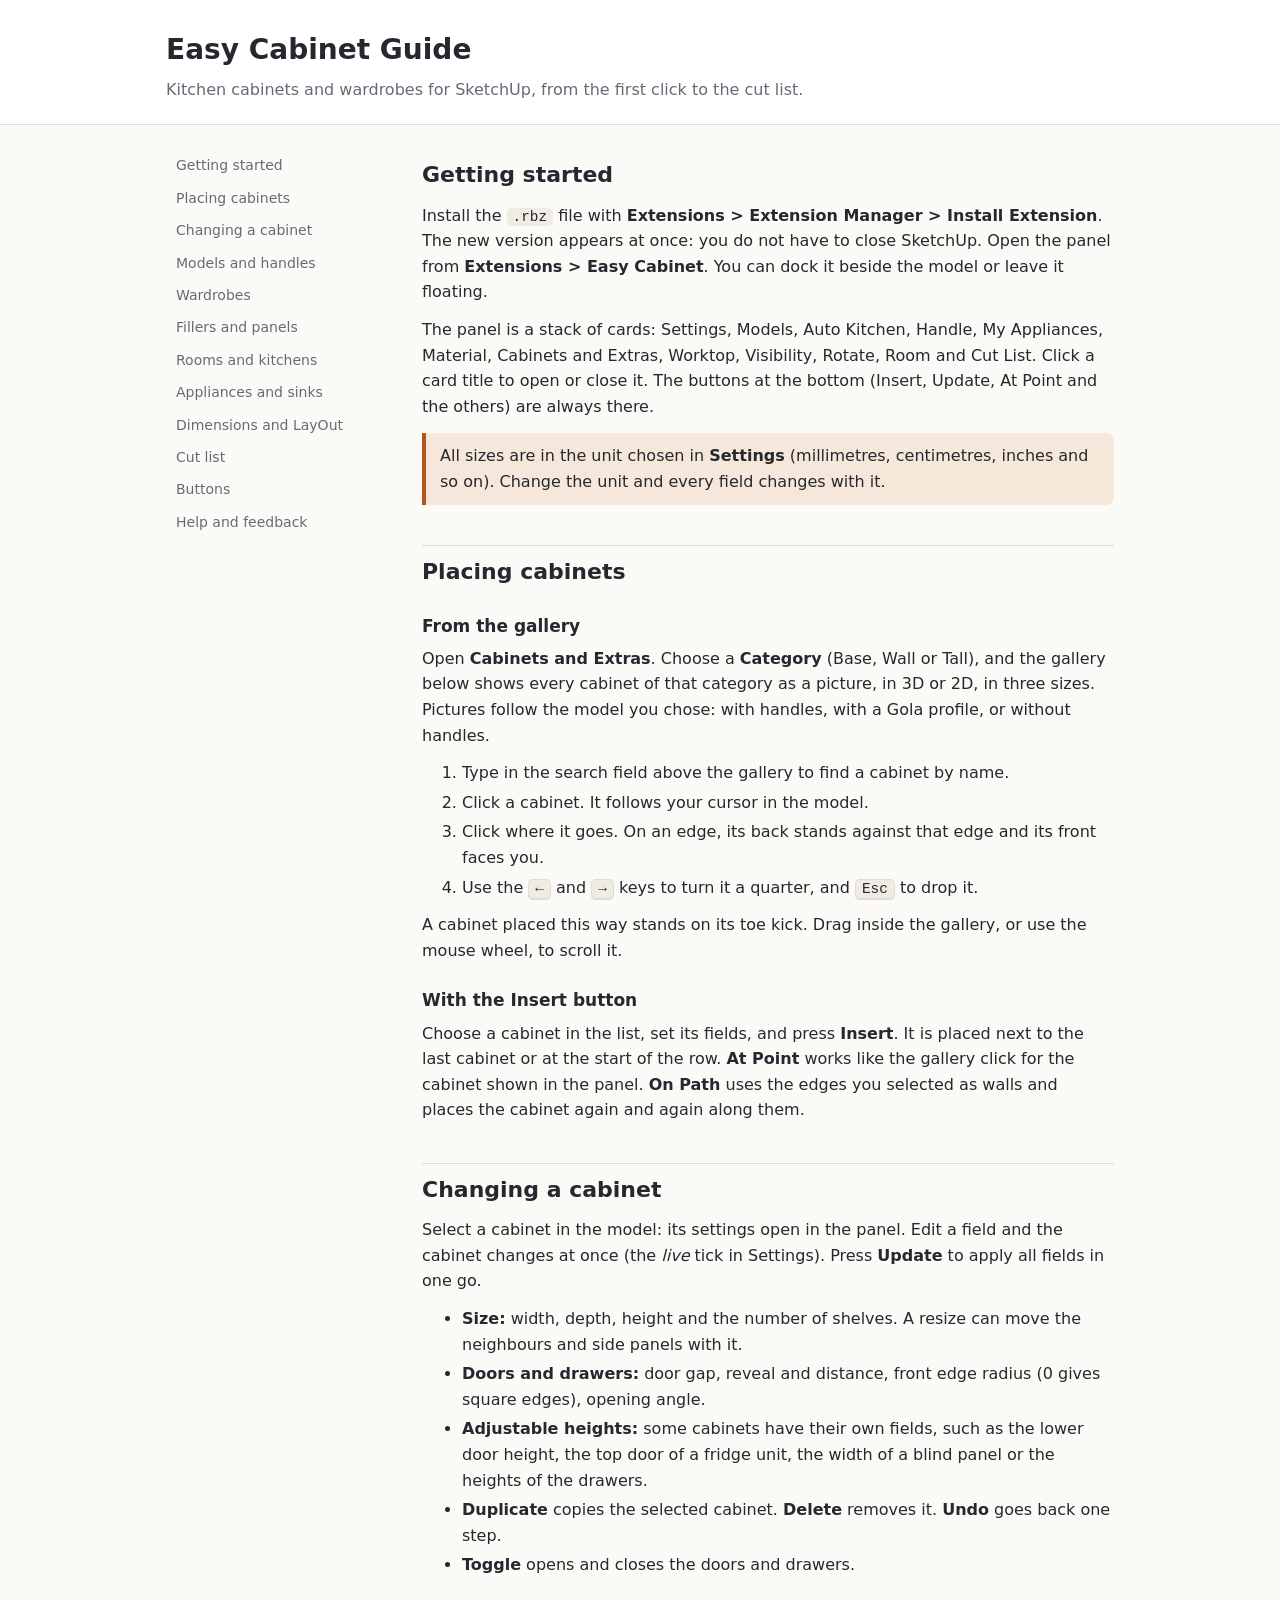
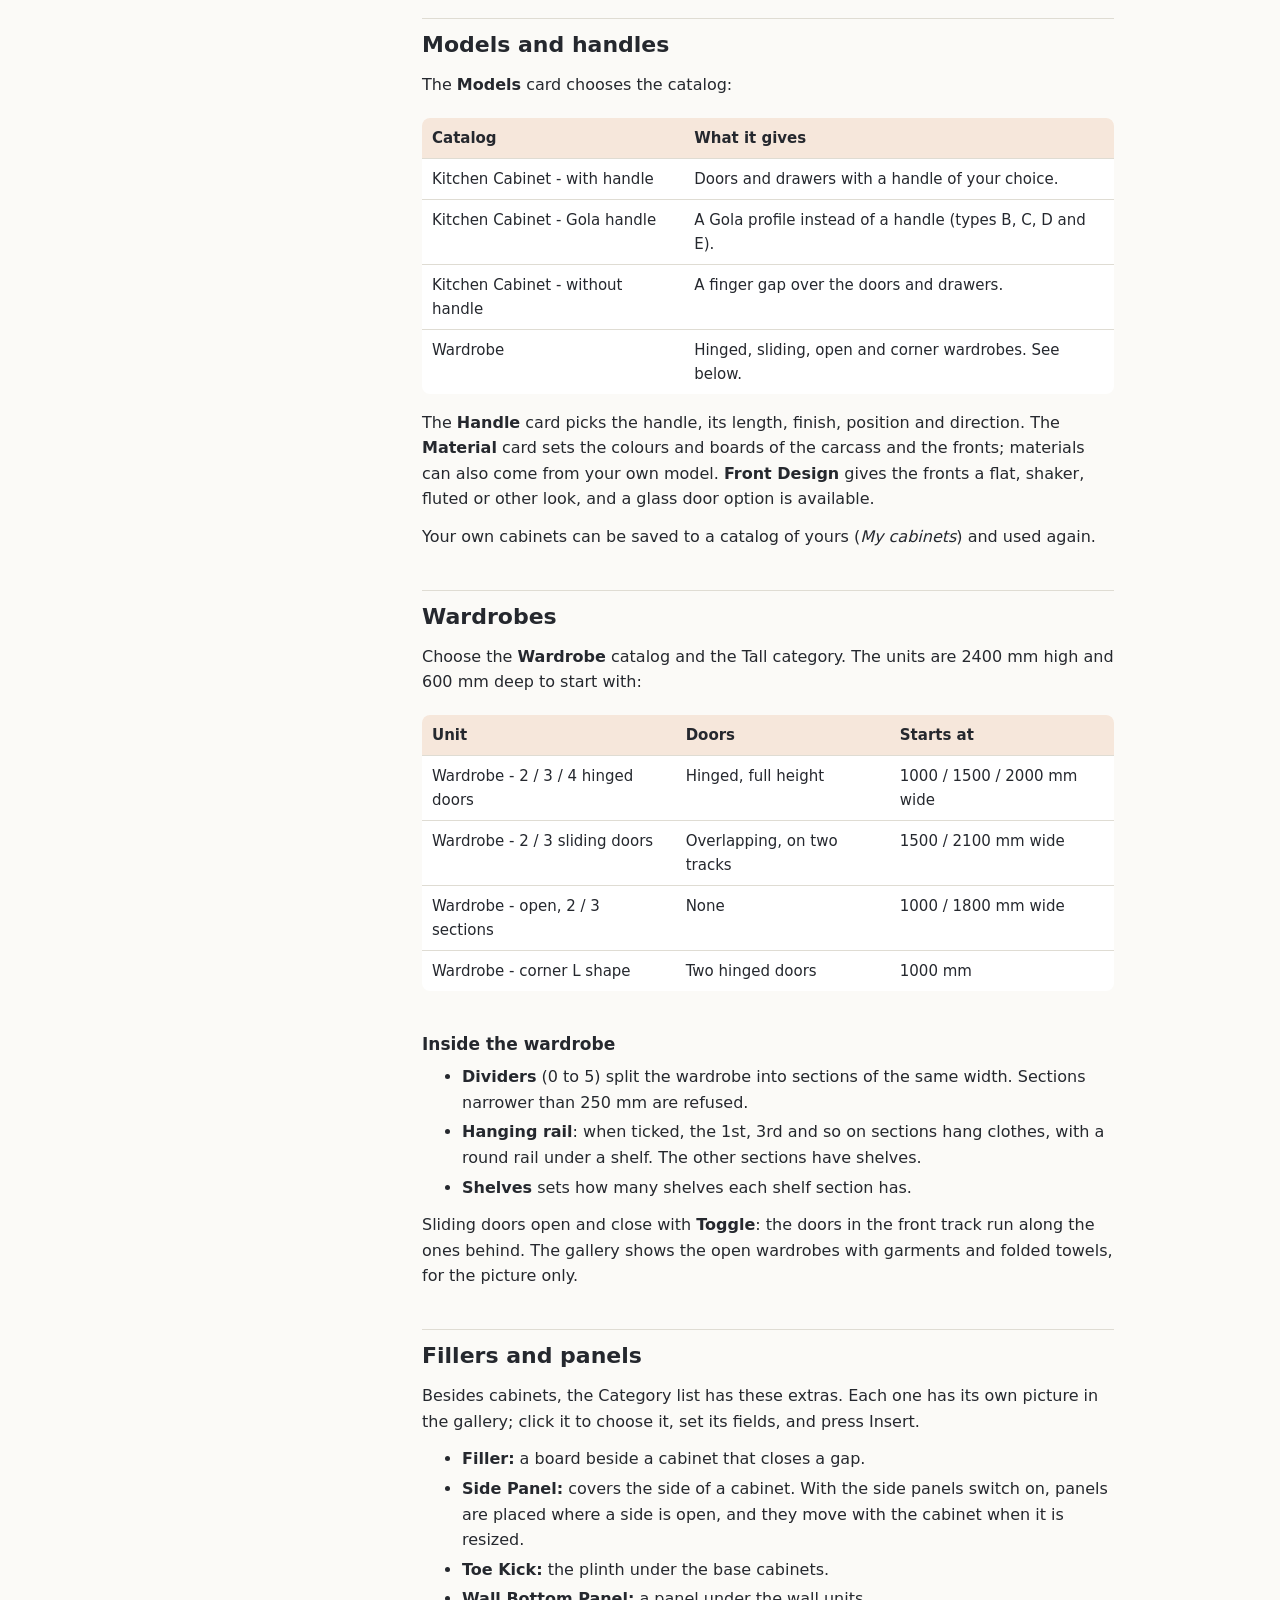
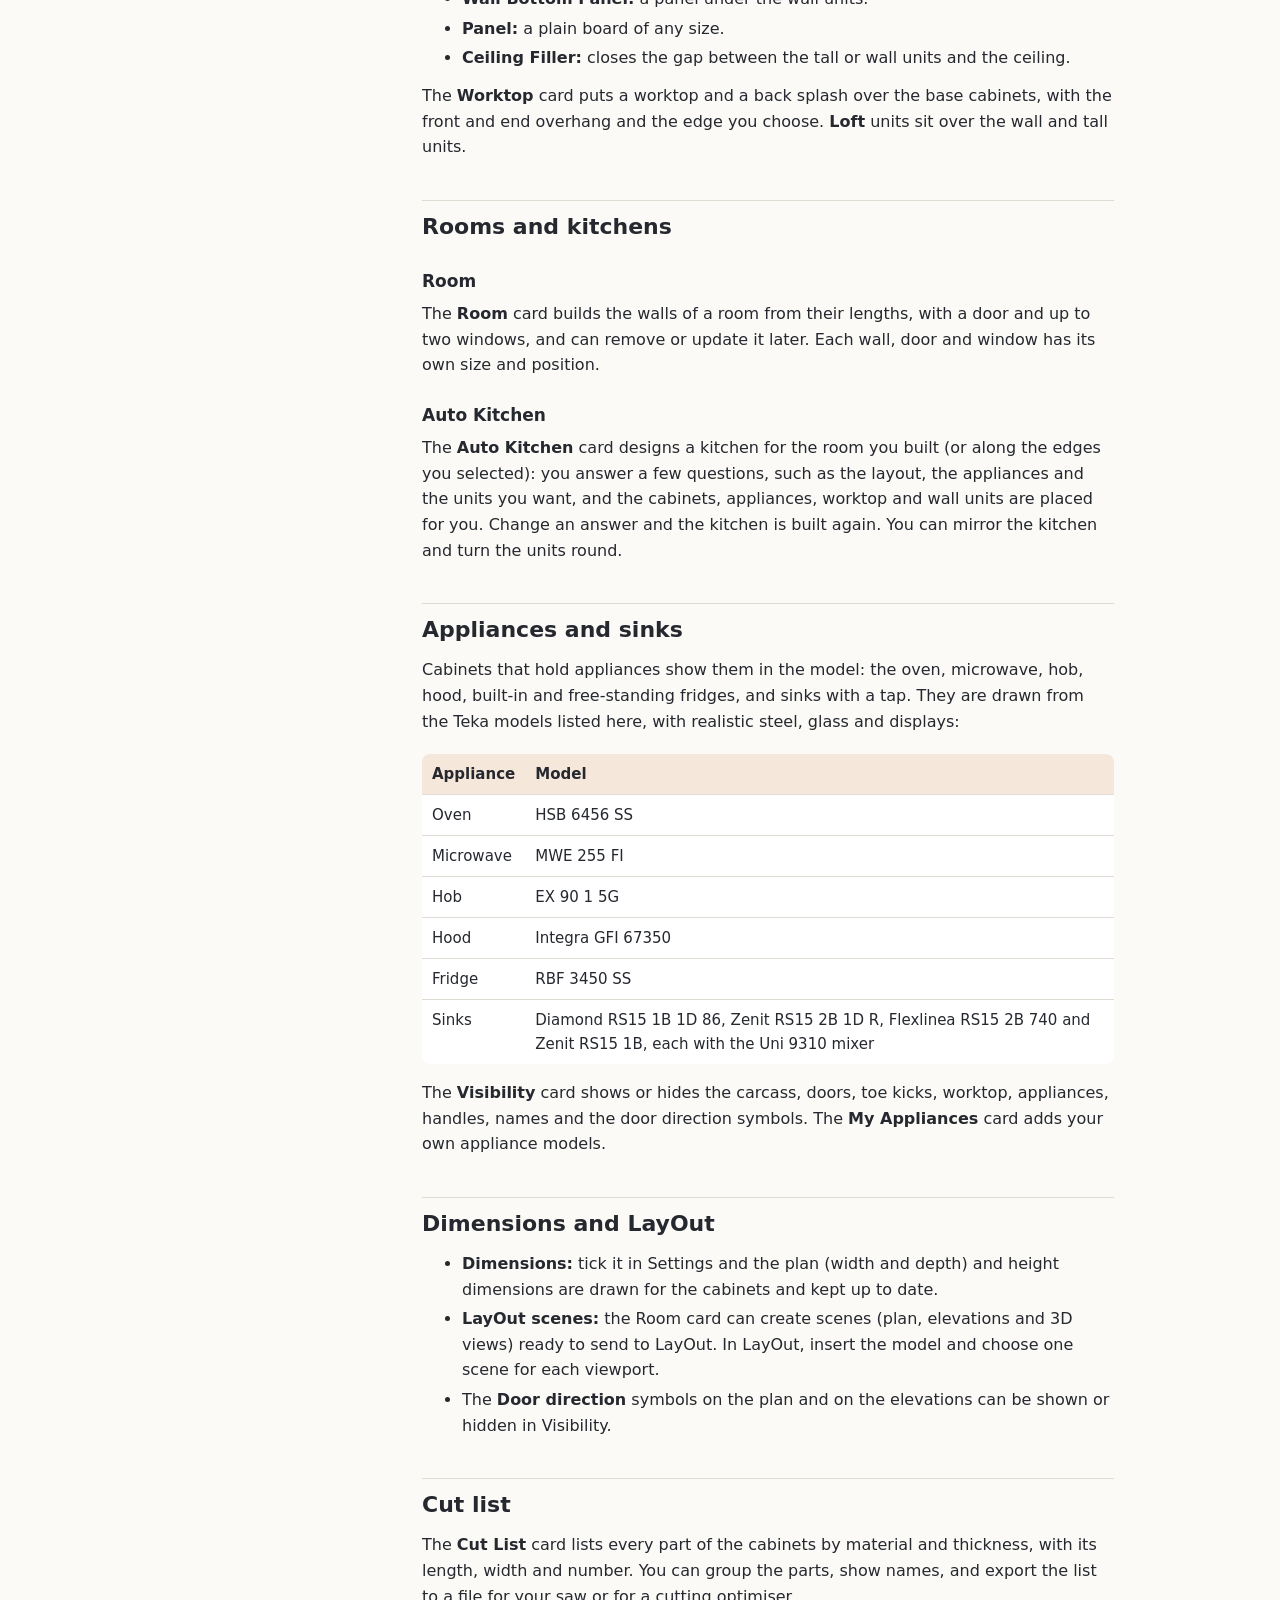
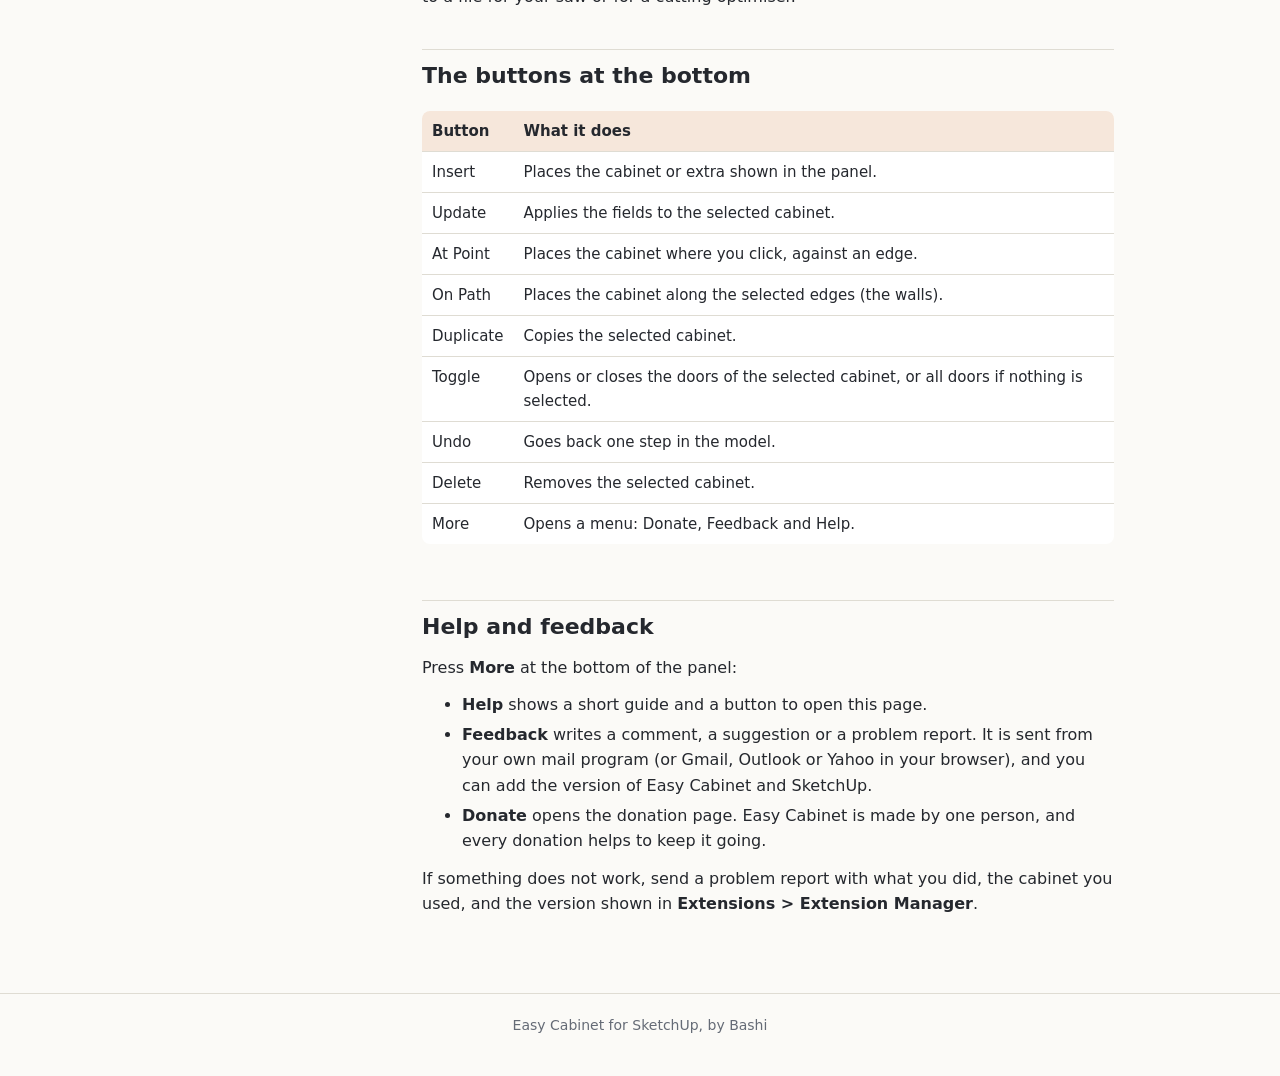
<file: docs/index.html>
<!doctype html>
<html lang="en">
<head>
<meta charset="utf-8">
<meta name="viewport" content="width=device-width, initial-scale=1">
<title>Easy Cabinet Guide</title>
<meta name="description" content="How to use Easy Cabinet, the SketchUp extension for kitchen cabinets and wardrobes.">
<style>
  :root {
    --paper: #fbfaf7; --ink: #25282e; --muted: #656b76; --line: #dfdcd3; --accent: #b4561e; --accent-soft: #f6e7db; --card: #ffffff; --code: #efece4;
  }
  @media (prefers-color-scheme: dark) {
    :root { --paper: #1c1e22; --ink: #e8e6e0; --muted: #a0a4ac; --line: #35383f; --accent: #e8935a; --accent-soft: #3a2b21; --card: #25272c; --code: #2d3036; }
  }
  * { box-sizing: border-box; }
  html { scroll-behavior: smooth; }
  body { margin: 0; background: var(--paper); color: var(--ink); font: 16px/1.6 system-ui, -apple-system, "Segoe UI", Roboto, sans-serif; }
  .wrap { max-width: 980px; margin: 0 auto; padding: 0 16px; display: grid; grid-template-columns: 220px minmax(0, 1fr); gap: 36px; }
  header.top { border-bottom: 1px solid var(--line); background: var(--card); }
  header.top .wrap { display: block; padding: 28px 16px 22px; }
  header.top h1 { margin: 0 0 4px; font-size: 28px; }
  header.top p { margin: 0; color: var(--muted); }
  nav { position: sticky; top: 16px; align-self: start; padding: 24px 0; font-size: 14px; }
  nav a { display: block; padding: 5px 10px; border-radius: 6px; color: var(--muted); text-decoration: none; }
  nav a:hover { background: var(--accent-soft); color: var(--ink); }
  main { padding: 24px 0 64px; min-width: 0; }
  h2 { margin: 40px 0 10px; padding-top: 8px; font-size: 22px; border-top: 1px solid var(--line); }
  h2:first-child { margin-top: 0; border-top: 0; }
  h3 { margin: 24px 0 6px; font-size: 17px; }
  p, ul, ol { margin: 0 0 12px; }
  li { margin-bottom: 4px; }
  code, kbd { padding: 1px 6px; border-radius: 5px; background: var(--code); font: 0.9em ui-monospace, Consolas, monospace; }
  kbd { border: 1px solid var(--line); border-bottom-width: 2px; }
  .tip { margin: 14px 0; padding: 10px 14px; border-left: 4px solid var(--accent); border-radius: 0 8px 8px 0; background: var(--accent-soft); }
  table { width: 100%; border-collapse: collapse; margin: 8px 0 16px; font-size: 15px; background: var(--card); border-radius: 8px; overflow: hidden; }
  th, td { padding: 8px 10px; text-align: left; vertical-align: top; border-bottom: 1px solid var(--line); }
  th { background: var(--accent-soft); font-weight: 600; }
  tr:last-child td { border-bottom: 0; }
  .scroll { overflow-x: auto; }
  footer { border-top: 1px solid var(--line); padding: 20px 16px 40px; color: var(--muted); font-size: 14px; text-align: center; }
  @media (max-width: 760px) {
    .wrap { grid-template-columns: 1fr; gap: 0; }
    nav { position: static; padding: 12px 0 0; display: flex; flex-wrap: wrap; gap: 2px; }
  }
</style>
</head>
<body>
<header class="top">
  <div class="wrap">
    <h1>Easy Cabinet Guide</h1>
    <p>Kitchen cabinets and wardrobes for SketchUp, from the first click to the cut list.</p>
  </div>
</header>

<div class="wrap">
  <nav aria-label="Contents">
    <a href="#start">Getting started</a>
    <a href="#placing">Placing cabinets</a>
    <a href="#editing">Changing a cabinet</a>
    <a href="#models">Models and handles</a>
    <a href="#wardrobes">Wardrobes</a>
    <a href="#extras">Fillers and panels</a>
    <a href="#kitchen">Rooms and kitchens</a>
    <a href="#appliances">Appliances and sinks</a>
    <a href="#drawings">Dimensions and LayOut</a>
    <a href="#cutlist">Cut list</a>
    <a href="#buttons">Buttons</a>
    <a href="#help">Help and feedback</a>
  </nav>

  <main>
    <h2 id="start">Getting started</h2>
    <p>Install the <code>.rbz</code> file with <strong>Extensions &gt; Extension Manager &gt; Install Extension</strong>. The new version appears at once: you do not have to close SketchUp. Open the panel from <strong>Extensions &gt; Easy Cabinet</strong>. You can dock it beside the model or leave it floating.</p>
    <p>The panel is a stack of cards: Settings, Models, Auto Kitchen, Handle, My Appliances, Material, Cabinets and Extras, Worktop, Visibility, Rotate, Room and Cut List. Click a card title to open or close it. The buttons at the bottom (Insert, Update, At Point and the others) are always there.</p>
    <div class="tip">All sizes are in the unit chosen in <strong>Settings</strong> (millimetres, centimetres, inches and so on). Change the unit and every field changes with it.</div>

    <h2 id="placing">Placing cabinets</h2>
    <h3>From the gallery</h3>
    <p>Open <strong>Cabinets and Extras</strong>. Choose a <strong>Category</strong> (Base, Wall or Tall), and the gallery below shows every cabinet of that category as a picture, in 3D or 2D, in three sizes. Pictures follow the model you chose: with handles, with a Gola profile, or without handles.</p>
    <ol>
      <li>Type in the search field above the gallery to find a cabinet by name.</li>
      <li>Click a cabinet. It follows your cursor in the model.</li>
      <li>Click where it goes. On an edge, its back stands against that edge and its front faces you.</li>
      <li>Use the <kbd>&larr;</kbd> and <kbd>&rarr;</kbd> keys to turn it a quarter, and <kbd>Esc</kbd> to drop it.</li>
    </ol>
    <p>A cabinet placed this way stands on its toe kick. Drag inside the gallery, or use the mouse wheel, to scroll it.</p>
    <h3>With the Insert button</h3>
    <p>Choose a cabinet in the list, set its fields, and press <strong>Insert</strong>. It is placed next to the last cabinet or at the start of the row. <strong>At Point</strong> works like the gallery click for the cabinet shown in the panel. <strong>On Path</strong> uses the edges you selected as walls and places the cabinet again and again along them.</p>

    <h2 id="editing">Changing a cabinet</h2>
    <p>Select a cabinet in the model: its settings open in the panel. Edit a field and the cabinet changes at once (the <em>live</em> tick in Settings). Press <strong>Update</strong> to apply all fields in one go.</p>
    <ul>
      <li><strong>Size:</strong> width, depth, height and the number of shelves. A resize can move the neighbours and side panels with it.</li>
      <li><strong>Doors and drawers:</strong> door gap, reveal and distance, front edge radius (0 gives square edges), opening angle.</li>
      <li><strong>Adjustable heights:</strong> some cabinets have their own fields, such as the lower door height, the top door of a fridge unit, the width of a blind panel or the heights of the drawers.</li>
      <li><strong>Duplicate</strong> copies the selected cabinet. <strong>Delete</strong> removes it. <strong>Undo</strong> goes back one step.</li>
      <li><strong>Toggle</strong> opens and closes the doors and drawers.</li>
    </ul>

    <h2 id="models">Models and handles</h2>
    <p>The <strong>Models</strong> card chooses the catalog:</p>
    <div class="scroll"><table>
      <tr><th>Catalog</th><th>What it gives</th></tr>
      <tr><td>Kitchen Cabinet - with handle</td><td>Doors and drawers with a handle of your choice.</td></tr>
      <tr><td>Kitchen Cabinet - Gola handle</td><td>A Gola profile instead of a handle (types B, C, D and E).</td></tr>
      <tr><td>Kitchen Cabinet - without handle</td><td>A finger gap over the doors and drawers.</td></tr>
      <tr><td>Wardrobe</td><td>Hinged, sliding, open and corner wardrobes. See below.</td></tr>
    </table></div>
    <p>The <strong>Handle</strong> card picks the handle, its length, finish, position and direction. The <strong>Material</strong> card sets the colours and boards of the carcass and the fronts; materials can also come from your own model. <strong>Front Design</strong> gives the fronts a flat, shaker, fluted or other look, and a glass door option is available.</p>
    <p>Your own cabinets can be saved to a catalog of yours (<em>My cabinets</em>) and used again.</p>

    <h2 id="wardrobes">Wardrobes</h2>
    <p>Choose the <strong>Wardrobe</strong> catalog and the Tall category. The units are 2400 mm high and 600 mm deep to start with:</p>
    <div class="scroll"><table>
      <tr><th>Unit</th><th>Doors</th><th>Starts at</th></tr>
      <tr><td>Wardrobe - 2 / 3 / 4 hinged doors</td><td>Hinged, full height</td><td>1000 / 1500 / 2000 mm wide</td></tr>
      <tr><td>Wardrobe - 2 / 3 sliding doors</td><td>Overlapping, on two tracks</td><td>1500 / 2100 mm wide</td></tr>
      <tr><td>Wardrobe - open, 2 / 3 sections</td><td>None</td><td>1000 / 1800 mm wide</td></tr>
      <tr><td>Wardrobe - corner L shape</td><td>Two hinged doors</td><td>1000 mm</td></tr>
    </table></div>
    <h3>Inside the wardrobe</h3>
    <ul>
      <li><strong>Dividers</strong> (0 to 5) split the wardrobe into sections of the same width. Sections narrower than 250 mm are refused.</li>
      <li><strong>Hanging rail</strong>: when ticked, the 1st, 3rd and so on sections hang clothes, with a round rail under a shelf. The other sections have shelves.</li>
      <li><strong>Shelves</strong> sets how many shelves each shelf section has.</li>
    </ul>
    <p>Sliding doors open and close with <strong>Toggle</strong>: the doors in the front track run along the ones behind. The gallery shows the open wardrobes with garments and folded towels, for the picture only.</p>

    <h2 id="extras">Fillers and panels</h2>
    <p>Besides cabinets, the Category list has these extras. Each one has its own picture in the gallery; click it to choose it, set its fields, and press Insert.</p>
    <ul>
      <li><strong>Filler:</strong> a board beside a cabinet that closes a gap.</li>
      <li><strong>Side Panel:</strong> covers the side of a cabinet. With the side panels switch on, panels are placed where a side is open, and they move with the cabinet when it is resized.</li>
      <li><strong>Toe Kick:</strong> the plinth under the base cabinets.</li>
      <li><strong>Wall Bottom Panel:</strong> a panel under the wall units.</li>
      <li><strong>Panel:</strong> a plain board of any size.</li>
      <li><strong>Ceiling Filler:</strong> closes the gap between the tall or wall units and the ceiling.</li>
    </ul>
    <p>The <strong>Worktop</strong> card puts a worktop and a back splash over the base cabinets, with the front and end overhang and the edge you choose. <strong>Loft</strong> units sit over the wall and tall units.</p>

    <h2 id="kitchen">Rooms and kitchens</h2>
    <h3>Room</h3>
    <p>The <strong>Room</strong> card builds the walls of a room from their lengths, with a door and up to two windows, and can remove or update it later. Each wall, door and window has its own size and position.</p>
    <h3>Auto Kitchen</h3>
    <p>The <strong>Auto Kitchen</strong> card designs a kitchen for the room you built (or along the edges you selected): you answer a few questions, such as the layout, the appliances and the units you want, and the cabinets, appliances, worktop and wall units are placed for you. Change an answer and the kitchen is built again. You can mirror the kitchen and turn the units round.</p>

    <h2 id="appliances">Appliances and sinks</h2>
    <p>Cabinets that hold appliances show them in the model: the oven, microwave, hob, hood, built-in and free-standing fridges, and sinks with a tap. They are drawn from the Teka models listed here, with realistic steel, glass and displays:</p>
    <div class="scroll"><table>
      <tr><th>Appliance</th><th>Model</th></tr>
      <tr><td>Oven</td><td>HSB 6456 SS</td></tr>
      <tr><td>Microwave</td><td>MWE 255 FI</td></tr>
      <tr><td>Hob</td><td>EX 90 1 5G</td></tr>
      <tr><td>Hood</td><td>Integra GFI 67350</td></tr>
      <tr><td>Fridge</td><td>RBF 3450 SS</td></tr>
      <tr><td>Sinks</td><td>Diamond RS15 1B 1D 86, Zenit RS15 2B 1D R, Flexlinea RS15 2B 740 and Zenit RS15 1B, each with the Uni 9310 mixer</td></tr>
    </table></div>
    <p>The <strong>Visibility</strong> card shows or hides the carcass, doors, toe kicks, worktop, appliances, handles, names and the door direction symbols. The <strong>My Appliances</strong> card adds your own appliance models.</p>

    <h2 id="drawings">Dimensions and LayOut</h2>
    <ul>
      <li><strong>Dimensions:</strong> tick it in Settings and the plan (width and depth) and height dimensions are drawn for the cabinets and kept up to date.</li>
      <li><strong>LayOut scenes:</strong> the Room card can create scenes (plan, elevations and 3D views) ready to send to LayOut. In LayOut, insert the model and choose one scene for each viewport.</li>
      <li>The <strong>Door direction</strong> symbols on the plan and on the elevations can be shown or hidden in Visibility.</li>
    </ul>

    <h2 id="cutlist">Cut list</h2>
    <p>The <strong>Cut List</strong> card lists every part of the cabinets by material and thickness, with its length, width and number. You can group the parts, show names, and export the list to a file for your saw or for a cutting optimiser.</p>

    <h2 id="buttons">The buttons at the bottom</h2>
    <div class="scroll"><table>
      <tr><th>Button</th><th>What it does</th></tr>
      <tr><td>Insert</td><td>Places the cabinet or extra shown in the panel.</td></tr>
      <tr><td>Update</td><td>Applies the fields to the selected cabinet.</td></tr>
      <tr><td>At Point</td><td>Places the cabinet where you click, against an edge.</td></tr>
      <tr><td>On Path</td><td>Places the cabinet along the selected edges (the walls).</td></tr>
      <tr><td>Duplicate</td><td>Copies the selected cabinet.</td></tr>
      <tr><td>Toggle</td><td>Opens or closes the doors of the selected cabinet, or all doors if nothing is selected.</td></tr>
      <tr><td>Undo</td><td>Goes back one step in the model.</td></tr>
      <tr><td>Delete</td><td>Removes the selected cabinet.</td></tr>
      <tr><td>More</td><td>Opens a menu: Donate, Feedback and Help.</td></tr>
    </table></div>

    <h2 id="help">Help and feedback</h2>
    <p>Press <strong>More</strong> at the bottom of the panel:</p>
    <ul>
      <li><strong>Help</strong> shows a short guide and a button to open this page.</li>
      <li><strong>Feedback</strong> writes a comment, a suggestion or a problem report. It is sent from your own mail program (or Gmail, Outlook or Yahoo in your browser), and you can add the version of Easy Cabinet and SketchUp.</li>
      <li><strong>Donate</strong> opens the donation page. Easy Cabinet is made by one person, and every donation helps to keep it going.</li>
    </ul>
    <p>If something does not work, send a problem report with what you did, the cabinet you used, and the version shown in <strong>Extensions &gt; Extension Manager</strong>.</p>
  </main>
</div>

<footer>Easy Cabinet for SketchUp, by Bashi</footer>
</body>
</html>
</file>
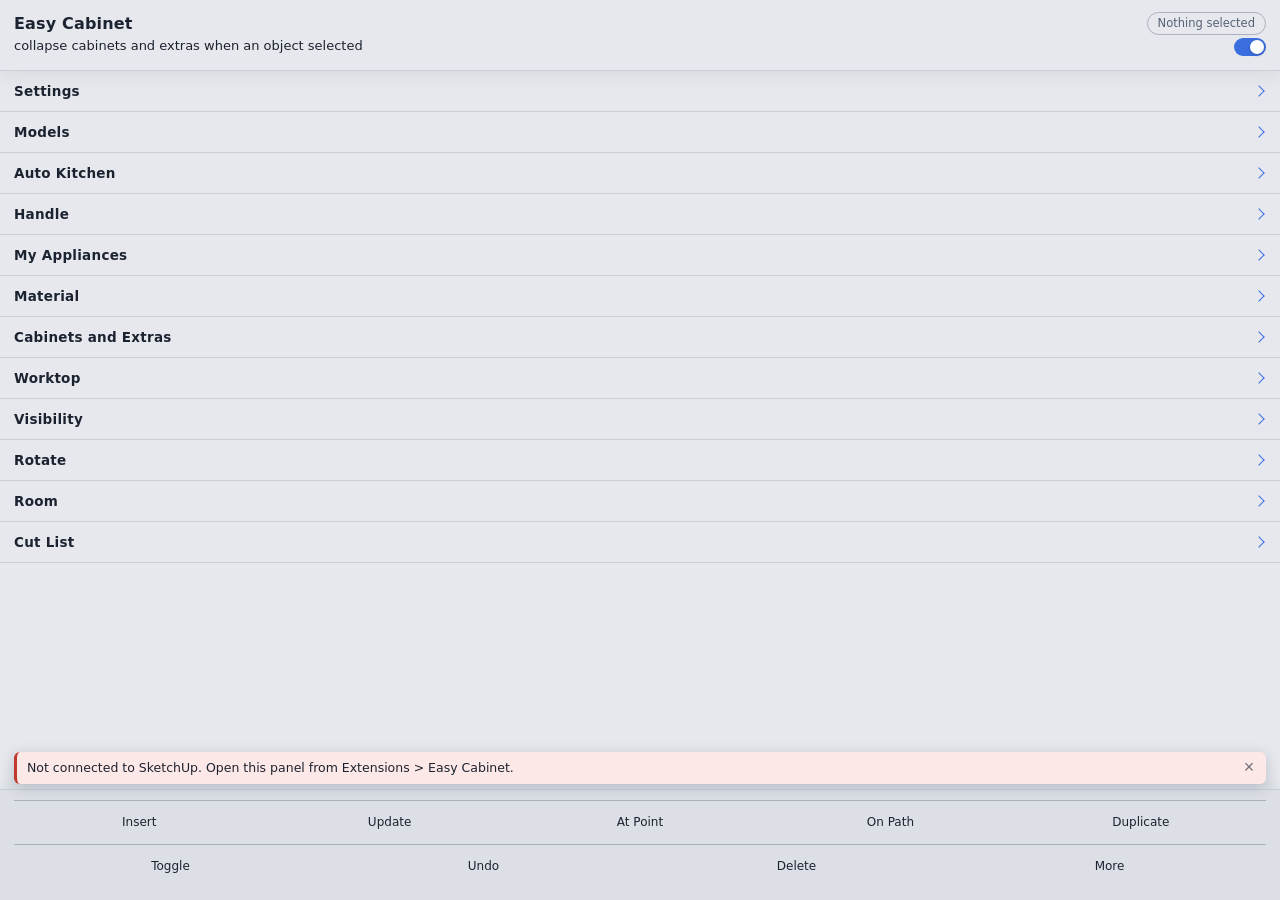
<file: easy_cabinet/html/index.html>
<!DOCTYPE html>
<html lang="en">
<head>
  <meta charset="utf-8">
  <meta name="viewport" content="width=device-width, initial-scale=1">
  <title>Easy Cabinet</title>
  <link rel="stylesheet" href="style.css">
</head>
<body>
<div class="app">

  <header class="topbar">
    <div class="topbar-row">
      <h1>Easy Cabinet <span class="version" id="appVersion"></span></h1>
      <span class="badge" id="selectionBadge">Nothing selected</span>
    </div>
    <div class="topbar-row">
      <label class="check"><input type="checkbox" id="followSelection" checked><span>collapse cabinets and extras when an object selected</span></label>
    </div>
  </header>

  <main class="scroll" id="scroll">

    <!-- Presets: units and the settings every cabinet shares -->
    <section class="card" id="sec-presets">
      <button class="card-head" type="button" aria-expanded="true">Settings</button>
      <div class="card-body">
        <div class="switch-row">
          <p class="group-title">General</p>
          <label class="check"><input type="checkbox" id="liveDimensions"><span>Dimension</span></label>
          <label class="check"><input type="checkbox" id="snapEnabled" checked><span>Sticking function</span></label>
          <p class="group-title">Base units</p>
          <label class="check"><input type="checkbox" id="liveToeKicks" checked><span>Toe kick</span></label>
          <label class="check"><input type="checkbox" id="liveWorktop" checked><span>Worktop and back splash</span></label>
          <p class="group-title">Wall units</p>
          <label class="check"><input type="checkbox" id="liveWallBottom" checked><span>Wall unit bottom panel</span></label>
          <label class="check"><input type="checkbox" id="liveLoftBottom" checked><span>Bottom panel under the lofts too</span></label>
          <p class="group-title">Lofts</p>
          <label class="check"><input type="checkbox" id="liveLoft"><span>Loft (over every wall and tall unit)</span></label>
          <label class="check"><input type="checkbox" id="liveLoftFollow"><span>Loft follows the size of the unit below (width and depth)</span></label>
          <label class="check"><input type="checkbox" id="liveCeilingFiller" checked><span>Ceiling filler</span></label>
          <p class="group-title">Insert on Path</p>
          <label class="check"><input type="checkbox" id="pathWallUnits" checked><span>Wall units over the base units too</span></label>
        </div>
        <hr class="section-sep">
        <label class="field narrow">
          <span class="label">Units</span>
          <div class="input"><select id="units" aria-label="Units used in this panel"></select></div>
        </label>
        <label class="field narrow">
          <span class="label">Language</span>
          <div class="input"><select id="language" aria-label="Language of this panel"></select></div>
        </label>

        <p class="group-title">Unit Sizes</p>
        <p class="hint"><b>Base Unit</b></p>
        <div class="grid-3">
          <label class="field"><span class="label">Width</span><div class="input"><input id="sizeBaseW" type="text" inputmode="decimal" autocomplete="off" placeholder="600"><em>mm</em></div></label>
          <label class="field"><span class="label">Depth</span><div class="input"><input id="sizeBaseD" type="text" inputmode="decimal" autocomplete="off" placeholder="560"><em>mm</em></div></label>
          <label class="field"><span class="label">Height</span><div class="input"><input id="sizeBaseH" type="text" inputmode="decimal" autocomplete="off" placeholder="780"><em>mm</em></div></label>
        </div>
        <p class="hint"><b>Wall Unit</b></p>
        <div class="grid-3">
          <label class="field"><span class="label">Width</span><div class="input"><input id="sizeWallW" type="text" inputmode="decimal" autocomplete="off" placeholder="600"><em>mm</em></div></label>
          <label class="field"><span class="label">Depth</span><div class="input"><input id="sizeWallD" type="text" inputmode="decimal" autocomplete="off" placeholder="320"><em>mm</em></div></label>
          <label class="field"><span class="label">Height</span><div class="input"><input id="sizeWallH" type="text" inputmode="decimal" autocomplete="off" placeholder="780"><em>mm</em></div></label>
        </div>
        <p class="hint"><b>Tall Unit</b></p>
        <div class="grid-3">
          <label class="field"><span class="label">Width</span><div class="input"><input id="sizeTallW" type="text" inputmode="decimal" autocomplete="off" placeholder="600"><em>mm</em></div></label>
          <label class="field"><span class="label">Depth</span><div class="input"><input id="sizeTallD" type="text" inputmode="decimal" autocomplete="off" placeholder="560"><em>mm</em></div></label>
          <label class="field"><span class="label">Height</span><div class="input"><input id="sizeTallH" type="text" inputmode="decimal" autocomplete="off" placeholder="2160"><em>mm</em></div></label>
        </div>
        <div class="grid-3">
          <label class="field"><span class="label">Toe-kick Height</span><div class="input"><input id="pToeHeight" type="text" inputmode="decimal" autocomplete="off"><em>mm</em></div></label>
          <label class="field"><span class="label">Thickness</span><div class="input"><input id="pToeThickness" type="text" inputmode="decimal" autocomplete="off"><em>mm</em></div></label>
          <label class="field"><span class="label">Recess from Carcass</span><div class="input"><input id="pToeRecess" type="text" inputmode="decimal" autocomplete="off"><em>mm</em></div></label>
        </div>
        <p class="hint"><b>Loft Unit</b></p>
        <div class="grid-3">
          <label class="field"><span class="label">Width</span><div class="input"><input id="sizeLoftW" type="text" inputmode="decimal" autocomplete="off" placeholder="600"><em>mm</em></div></label>
          <label class="field"><span class="label">Depth</span><div class="input"><input id="sizeLoftD" type="text" inputmode="decimal" autocomplete="off" placeholder="560"><em>mm</em></div></label>
          <label class="field"><span class="label">Height</span><div class="input"><input id="sizeLoftH" type="text" inputmode="decimal" autocomplete="off" placeholder="290"><em>mm</em></div></label>
        </div>
        <div class="grid-3">
          <label class="field"><span class="label">Ceiling Filler Height</span><div class="input"><input id="pCfHeight" type="text" inputmode="decimal" autocomplete="off"><em>mm</em></div></label>
          <label class="field"><span class="label">Thickness</span><div class="input"><input id="pCfThickness" type="text" inputmode="decimal" autocomplete="off"><em>mm</em></div></label>
          <label class="field"><span class="label">Recess from Carcass</span><div class="input"><input id="pCfRecess" type="text" inputmode="decimal" autocomplete="off"><em>mm</em></div></label>
        </div>        <div class="btn-row one">
          <button class="btn" type="button" id="resetUnitSizes" title="Empties the sizes above and puts the toe kick and ceiling filler values and the width, depth and height of Cabinets and Extras back to the standard ones, and puts the units in the model (the selected ones, or all of them) back to the standard size of their catalog entry. Nothing else in the Settings changes.">Reset Unit Sizes</button>
        </div>

        <p class="group-title">Fronts</p>
        <div class="grid-2">
          <label class="field" data-feature="door_gap">
            <span class="label">Door Gap</span>
            <div class="input"><input id="doorGap" type="text" inputmode="decimal" autocomplete="off"><em>mm</em></div>
          </label>
          <label class="field" data-feature="door_reveal">
            <span class="label">Door Reveal</span>
            <div class="input"><input id="doorReveal" type="text" inputmode="decimal" autocomplete="off"><em>mm</em></div>
          </label>
        </div>
        <div class="grid-2">
          <label class="field" data-feature="door_distance">
            <span class="label">Door Distance</span>
            <div class="input"><input id="doorDistance" type="text" inputmode="decimal" autocomplete="off" aria-label="Door distance: how far the doors stand in front of the carcass"><em>mm</em></div>
          </label>
          <label class="field" data-feature="front_radius">
            <span class="label">Front Edge Radius</span>
            <div class="input"><input id="frontRadius" type="text" inputmode="decimal" autocomplete="off" aria-label="Front edge radius: how round the front edges of the doors and drawer fronts are (0 = square)"><em>mm</em></div>
          </label>
        </div>
        <div class="grid-2">
          <label class="field">
            <span class="label">Door Height Adjustment</span>
            <div class="input"><input id="doorHeightAdjust" type="text" inputmode="decimal" autocomplete="off" aria-label="Door height adjustment: how much taller (or shorter, with a minus) every door is, for every cabinet or the selected one"><em>mm</em></div>
          </label>
          <label class="field">
            <span class="label">Drawer FR Height Adjustment</span>
            <div class="input"><input id="drawerHeightAdjust" type="text" inputmode="decimal" autocomplete="off" aria-label="Drawer front height adjustment: how much taller (or shorter, with a minus) every drawer front is, for every cabinet or the selected one"><em>mm</em></div>
          </label>
        </div>
        <!-- How the doors of a cabinet open and how far: for every cabinet, or the selected one (live). -->
        <div data-feature="door_opening">
          <div class="grid-2">
            <label class="field">
              <span class="label">Door Opening Direction</span>
              <div class="input"><select id="direction"></select></div>
            </label>
            <label class="field">
              <span class="label">Opening angle</span>
              <div class="input"><input id="angle" type="text" inputmode="decimal" autocomplete="off"><em>deg</em></div>
            </label>
            <label class="field">
              <span class="label">Floor symbol angle</span>
              <div class="input"><input id="symbolAngle" type="text" inputmode="decimal" autocomplete="off" aria-label="The angle the door leaves of the dotted symbol on the floor are open at"><em>deg</em></div>
            </label>
          </div>
        </div>
        <!-- The model without handles: the finger gap of every front, as a setting for the whole job (each cabinet keeps its own below). -->
        <label class="field" id="fingerGapGlobalField" hidden>
          <span class="label">Door Height Reduction (finger gap)</span>
          <div class="input"><input id="fingerGapGlobal" type="text" inputmode="decimal" autocomplete="off" aria-label="Door height reduction (finger gap) for every cabinet, or the selected one"><em>mm</em></div>
        </label>

        <label class="check" id="fingerAllGlobalField" hidden><input type="checkbox" id="fingerAllGlobal"><span>Finger gap on all fronts of drawers</span></label>

        <p class="group-title">Carcass</p>
        <label class="field" data-feature="panel_thickness">
          <span class="label">Panel Thickness</span>
          <div class="thick-row">
            <div class="input"><select id="thicknessPreset" aria-label="Panel thickness, standard sizes"></select></div>
            <div class="input"><input id="thickness" type="text" inputmode="decimal" autocomplete="off" aria-label="Panel thickness, custom"><em>mm</em></div>
          </div>
        </label>
        <label class="field" data-feature="back_thickness">
          <span class="label">Back Panel Thickness</span>
          <div class="thick-row">
            <div class="input"><select id="backThicknessPreset" aria-label="Back panel thickness, standard sizes"></select></div>
            <div class="input"><input id="backThickness" type="text" inputmode="decimal" autocomplete="off" aria-label="Back panel thickness, custom"><em>mm</em></div>
          </div>
        </label>
        <label class="field" data-feature="top_panel">
          <span class="label">Top Panel</span>
          <div class="input"><select id="topPanel" aria-label="Top panel of the cabinet"></select></div>
        </label>
        <!-- Wall units only: how far the bottom of the carcass is lifted (the doors stay). For every wall unit, or the selected one. -->
        <label class="field" id="carcassRaiseField">
          <span class="label">Wall Unit Carcass Bottom Raise Upward</span>
          <div class="input"><input id="carcassRaise" type="text" value="0" inputmode="decimal" autocomplete="off" aria-label="Wall unit carcass bottom raise upward, for every wall unit or the selected one"><em>mm</em></div>
        </label>
        <!-- Which cards the panel shows: a tick for each card (filled in by the panel, see wireCardPrefs). -->
        <button class="group-title group-toggle" type="button" id="cardPrefsToggle" aria-expanded="false" aria-controls="cardPrefs">Cards in the panel</button>
        <div class="card-prefs" id="cardPrefs" hidden></div>
        <div class="btn-row one">
          <button class="btn" type="button" data-action="reset_presets">Reset Saved Settings</button>
        </div>
      </div>
    </section>

    <!-- Models -->
    <section class="card" id="sec-catalog">
      <button class="card-head" type="button" aria-expanded="true">Models</button>
      <div class="card-body">
        <label class="field">
          <span class="label">Model Selection</span>
          <div class="input"><select id="catalog"></select></div>
        </label>
        <!-- The design of the doors and drawer fronts: put on the selected cabinets (every cabinet when none is selected). -->
        <label class="field">
          <span class="label">Normal Door</span>
          <div class="input"><select id="frontDesign"></select></div>
        </label>
        <!-- The glass door: the doors become frames with panes of glass (drawer fronts stay as they are). Put on the selected cabinets, or every cabinet. -->
        <label class="field">
          <span class="label">Glass Door</span>
          <div class="input"><select id="glassDoor"></select></div>
        </label>
        <!-- What the panes of glass are made of (clear, frosted, tinted ...): the selected cabinets, or every cabinet. -->
        <label class="field" id="glassField">
          <span class="label">Glass</span>
          <div class="input has-chip"><i class="chip" data-chip-for="glassMaterial"></i><select id="glassMaterial" data-material></select></div>
        </label>
        <!-- Your own catalogs: the cabinets selected in the model are kept under a name and listed here like any other model. -->
        <div class="btn-row">
          <button class="btn" type="button" data-action="save_to_catalog" title="Keep what is selected in the model in a catalog of your own, to insert again later: cabinets of this extension (rebuilt from their settings) or anything you drew (a group, a component, geometry: kept as a Ruby file (.rb) that draws it again)">Save Selected to My Catalog</button>
          <button class="btn" type="button" data-action="remove_from_catalog" id="removeFromCatalog" title="Take the chosen cabinet out of your own catalog (cabinets already in the model stay)">Remove from Catalog</button>
        </div>
      </div>
    </section>
    <!-- Auto Kitchen -->
    <section class="card" id="sec-kitchen">
      <button class="card-head" type="button" aria-expanded="false">Auto Kitchen</button>
      <div class="card-body">
        <label class="field">
          <span class="label">Layout</span>
          <div class="input"><select id="kitchenLayout"><option value="straight">Straight (one wall)</option><option value="l">L shape (two walls)</option><option value="u">U shape (three walls)</option></select></div>
        </label>
        <div class="grid-2">
          <label class="field">
            <span class="label">Wall A Length</span>
            <div class="input"><input id="kitchenWallA" type="text" inputmode="decimal" autocomplete="off" value="3600"><em>mm</em></div>
          </label>
          <label class="field" id="kitchenWallBField" hidden>
            <span class="label">Wall B Length</span>
            <div class="input"><input id="kitchenWallB" type="text" inputmode="decimal" autocomplete="off" value="2400"><em>mm</em></div>
          </label>
        </div>
        <label class="field" id="kitchenWallCField" hidden>
          <span class="label">Wall C Length</span>
          <div class="input"><input id="kitchenWallC" type="text" inputmode="decimal" autocomplete="off" value="2400"><em>mm</em></div>
        </label>
        <label class="check"><input type="checkbox" id="kitchenMirror"><span>Mirror image of a straight, L or U kitchen (the other hand)</span></label>
        <label class="field">
          <span class="label">Fridge</span>
          <div class="input"><select id="kitchenFridge"><option value="builtin">Built-in fridge (tall unit)</option><option value="free">Freestanding fridge housing</option><option value="none">No fridge</option></select></div>
        </label>
        <label class="field">
          <span class="label">Style</span>
          <div class="input"><select id="kitchenStyle"><option value="classic">Classic: doors</option><option value="glass">Glass doors on the wall units</option><option value="lift">Lift-up wall units over drawers</option></select></div>
        </label>
        <label class="check"><input type="checkbox" id="kitchenSink" checked><span>Sink unit</span></label>
        <label class="field">
      <span class="label">Sink</span>
      <div class="input"><select id="kitchenSinkType"><option value="1d" selected>One bowl with a drainer (900 mm)</option><option value="1p">One bowl, no drainer (600 mm)</option><option value="2d">Two bowls with a drainer (1200 mm)</option><option value="2p">Two bowls, no drainer (900 mm)</option></select></div>
    </label>
        <label class="field">
          <span class="label">Sink on</span>
          <div class="input"><select id="kitchenSinkWall"><option value="">Automatic</option><option value="a">Wall A</option><option value="b">Wall B</option><option value="c">Wall C</option></select></div>
        </label>
        <label class="check"><input type="checkbox" id="kitchenDish" checked><span>Dishwasher space beside the sink</span></label>
        <label class="check"><input type="checkbox" id="kitchenDishHandle" checked><span>Handle on the dishwasher front</span></label>
        <label class="check"><input type="checkbox" id="kitchenHob" checked><span>Hob unit</span></label>
        <label class="field">
          <span class="label">Hob on</span>
          <div class="input"><select id="kitchenHobWall"><option value="">Automatic</option><option value="a">Wall A</option><option value="b">Wall B</option><option value="c">Wall C</option></select></div>
        </label>
        <label class="check"><input type="checkbox" id="kitchenHood" checked><span>Hood cabinet over the hob</span></label>
        <label class="check"><input type="checkbox" id="kitchenOven" checked><span>Oven housing (tall unit)</span></label>
        <label class="check"><input type="checkbox" id="kitchenWall" checked><span>Wall units</span></label>
        <label class="check"><input type="checkbox" id="kitchenIsland" checked><span>Island</span></label>
        <div class="grid-2" id="kitchenIslandFields">
          <label class="field">
            <span class="label">Island Parallel To</span>
            <div class="input"><select id="kitchenIslandWall"><option value="a">Wall A</option><option value="b">Wall B</option><option value="c">Wall C</option></select></div>
          </label>
          <label class="field">
            <span class="label">Seating Overhang</span>
            <div class="input"><select id="kitchenIslandSeating"><option value="0">None</option><option value="250">250 mm</option><option value="300" selected>300 mm (stools)</option><option value="350">350 mm</option><option value="400">400 mm</option></select></div>
          </label>
          <label class="field">
            <span class="label">Island Length</span>
            <div class="input"><input id="kitchenIslandLength" type="text" inputmode="decimal" autocomplete="off" value="1800"><em>mm</em></div>
          </label>
          <label class="field">
            <span class="label">Aisle Width</span>
            <div class="input"><input id="kitchenIslandAisle" type="text" inputmode="decimal" autocomplete="off" value="1100"><em>mm</em></div>
          </label>
          <label class="field">
            <span class="label">Island Has</span>
            <div class="input"><select id="kitchenIslandFeature"><option value="none">Nothing built in</option><option value="hob">The hob (off the wall)</option><option value="sink">The sink (off the wall)</option></select></div>
          </label>
          <label class="field">
            <span class="label">Hood Colour</span>
            <div class="input"><select id="kitchenHoodColour"><option>Stainless Steel</option><option>Matt Black Metal</option><option>Brass</option><option>Brushed Brass</option><option>Copper</option><option>Chrome</option><option>Gunmetal</option><option>PVC White</option><option>Navy Blue</option><option>Sage Green</option></select></div>
          </label>
          <label class="check"><input type="checkbox" id="kitchenIslandBackPanel" checked><span>Back panel on the island</span></label>
          <label class="field">
            <span class="label">Back Panel Colour</span>
            <div class="input"><select id="kitchenBackPanelMaterial"></select></div>
          </label>
          <label class="check"><input type="checkbox" id="kitchenIslandMirror"><span>Island as its mirror image (the units in the opposite order)</span></label>
        </div>
        <p class="group-title">Windows (the sink goes under the first one; wall units skip them)</p>
        <div class="grid-3 kitchen-window">
          <label class="field"><span class="label">Window 1 Wall</span><div class="input"><select id="kitchenWin1Wall"><option value="">None</option><option value="a">A</option><option value="b">B</option><option value="c">C</option></select></div></label>
          <label class="field"><span class="label">From Start</span><div class="input"><input id="kitchenWin1From" type="text" inputmode="decimal" autocomplete="off" value="1500"><em>mm</em></div></label>
          <label class="field"><span class="label">Width</span><div class="input"><input id="kitchenWin1Width" type="text" inputmode="decimal" autocomplete="off" value="1200"><em>mm</em></div></label>
        </div>
        <div class="grid-3 kitchen-window">
          <label class="field"><span class="label">Window 2 Wall</span><div class="input"><select id="kitchenWin2Wall"><option value="">None</option><option value="a">A</option><option value="b">B</option><option value="c">C</option></select></div></label>
          <label class="field"><span class="label">From Start</span><div class="input"><input id="kitchenWin2From" type="text" inputmode="decimal" autocomplete="off" value="1000"><em>mm</em></div></label>
          <label class="field"><span class="label">Width</span><div class="input"><input id="kitchenWin2Width" type="text" inputmode="decimal" autocomplete="off" value="900"><em>mm</em></div></label>
        </div>
        <label class="check"><input type="checkbox" id="kitchenWorktop" checked><span>Worktop and back splash</span></label>
        <label class="check"><input type="checkbox" id="kitchenToeKick" checked><span>Toe kicks (under the rows and the island)</span></label>
        <label class="check"><input type="checkbox" id="kitchenEndPanels" checked><span>Side panels on the free ends of the runs (an L or a U, the ends of a straight kitchen)</span></label>
        <label class="check"><input type="checkbox" id="kitchenIslandSidePanels" checked><span>Side panels on the island ends too (the knee panels then only fill the overhang)</span></label>
        <label class="check"><input type="checkbox" id="kitchenLive" checked><span>Update the kitchen when I change these options</span></label>
        <label class="field">
          <span class="label">Variation</span>
          <div class="input"><select id="kitchenVariation"><option value="">Standard (the fridge and oven answers above)</option></select></div>
        </label>
        <label class="check"><input type="checkbox" id="kitchenPathFlip"><span>Units on the other side of the path</span></label>
        <div class="btn-row">
          <button class="btn primary" type="button" id="designKitchen" data-action="design_kitchen" title="Build the whole kitchen: one Undo step">Design Kitchen</button>
          <button class="btn" type="button" id="designPathKitchen" data-action="design_path_kitchen" title="Select the edges that are the walls (the backs of the units stand against them) and press this: the kitchen is built along them with the answers above. Edges that join up are one run, with L corners; separate edges are separate runs. The units stand on the side you are looking from (inside a closed shape). One Undo step.">Design on Selected Path</button>
        </div>
      </div>
    </section>    <!-- Handle -->
    <section class="card" id="sec-handle" data-feature="handle">
      <button class="card-head" type="button" aria-expanded="true">Handle</button>
      <div class="card-body">
        <label class="field">
          <span class="label">Handle Bundle</span>
          <div class="input"><select id="handle"></select></div>
        </label>
        <label class="field">
          <span class="label">Drawer Handle</span>
          <div class="input"><select id="drawerHandle" aria-label="The handle of the drawers, when it is not the doors' handle"></select></div>
        </label>

        <div id="handleOptions" hidden>
          <label class="field">
            <span class="label">Length</span>
            <div class="input"><select id="handleLength"></select></div>
          </label>
          <label class="field">
            <span class="label">Finish</span>
            <div class="input has-chip"><i class="chip" data-chip-for="handleFinish"></i><select id="handleFinish" data-material></select></div>
          </label>
          <label class="field">
            <span class="label">Handle Material</span>
            <div class="input has-chip"><i class="chip" data-chip-for="handleMaterial"></i><select id="handleMaterial" data-material></select></div>
          </label>
          <div class="grid-2">
            <label class="field">
              <span class="label">Orientation</span>
              <div class="input"><select id="handleOrientation"></select></div>
            </label>
            <label class="field" hidden>
              <span class="label">Position</span>
              <div class="input"><select id="handlePosition"></select></div>
            </label>
          </div>
          <label class="field" id="handleHPlaceField" hidden>
            <span class="label">Horizontal Handle</span>
            <div class="input"><select id="handleHPlace"></select></div>
          </label>
          <div class="grid-2" id="handleOffsets">
            <label class="field" id="handleSideField">
              <span class="label">Vertical side offset</span>
              <div class="input"><input id="handleSide" type="text" inputmode="decimal" autocomplete="off"><em>mm</em></div>
            </label>
            <label class="field" id="handleVertField">
              <span class="label">Horizontal side offset</span>
              <div class="input"><input id="handleVert" type="text" inputmode="decimal" autocomplete="off"><em>mm</em></div>
            </label>
          </div>
          <div class="grid-2" id="handleCustom" hidden>
            <label class="field">
              <span class="label">From left edge</span>
              <div class="input"><input id="handleCustomX" type="text" inputmode="decimal" autocomplete="off"><em>mm</em></div>
            </label>
            <label class="field">
              <span class="label">From bottom edge</span>
              <div class="input"><input id="handleCustomZ" type="text" inputmode="decimal" autocomplete="off"><em>mm</em></div>
            </label>
          </div>
        </div>

        <!-- Handles of your own: a handle you drew (selected in the model), kept as a Ruby file that draws it, as a handle package. -->
        <div class="btn-row">
          <button class="btn" type="button" data-action="add_handle" title="Select the handle you drew in the model (a group or component), then press this: it is kept as a handle of your own and put on every cabinet at once. Draw it as seen from the front of a door: the grip along the red axis, the back of the handle on the high-Y side, the handle standing out towards low Y.">Save Selected as My Handle</button>
          <button class="btn" type="button" data-action="remove_handle" id="removeHandle" title="Take the chosen handle out of the lists (only handles you added yourself)">Remove My Handle</button>
        </div>
      </div>
    </section>

    <!-- My Appliances -->
    <section class="card" id="sec-appliances">
      <button class="card-head" type="button" aria-expanded="true">My Appliances</button>
      <div class="card-body">
        <label class="field">
          <span class="label">Appliance</span>
          <div class="input"><select id="applianceKind"></select></div>
        </label>
        <label class="field">
          <span class="label">The front of the model faces</span>
          <div class="input"><select id="applianceFront"><option value="-y">The front view (-Y: SketchUp's default)</option><option value="+x">+X (the red axis)</option><option value="+y">+Y (the green axis)</option><option value="-x">-X</option></select></div>
        </label>
        <p class="hint" id="applianceState"></p>
        <div class="btn-row two">
          <button class="btn primary" type="button" data-action="add_appliance" title="Select the appliance you drew in the model, then press this: it is kept and used at once in every cabinet that has this kind of appliance.">Save Selected as My Appliance</button>
          <button class="btn" type="button" data-action="remove_appliance" title="Go back to the drawn appliance of this kind.">Remove</button>
        </div>
      </div>
    </section>

    <!-- Material -->
    <section class="card" id="sec-material" data-feature="materials">
      <button class="card-head" type="button" aria-expanded="true">Material</button>
      <div class="card-body">
        <label class="field">
          <span class="label">Base Unit Door Material</span>
          <div class="input has-chip"><i class="chip" data-chip-for="baseMaterial"></i><select id="baseMaterial" data-material></select></div>
        </label>
        <label class="field">
          <span class="label">Wall Unit Door Material</span>
          <div class="input has-chip"><i class="chip" data-chip-for="wallMaterial"></i><select id="wallMaterial" data-material></select></div>
        </label>
        <label class="field">
          <span class="label">Tall Unit Door Material</span>
          <div class="input has-chip"><i class="chip" data-chip-for="tallMaterial"></i><select id="tallMaterial" data-material></select></div>
        </label>
        <label class="field">
          <span class="label">Carcass Material</span>
          <div class="input has-chip"><i class="chip" data-chip-for="carcassMaterial"></i><select id="carcassMaterial" data-material></select></div>
        </label>
        <!-- Your own materials, in categories of your own: a material of the model (its colour and picture are copied). -->
        <div class="mine">
          <h3 class="vis-title">My materials</h3>
          <label class="field">
            <span class="label">Material of the model</span>
            <div class="input"><select id="myFrom"></select></div>
          </label>
          <div class="grid-2">
            <label class="field">
              <span class="label">Name</span>
              <div class="input"><input id="myName" type="text" autocomplete="off" maxlength="60"></div>
            </label>
            <label class="field">
              <span class="label">Category</span>
              <div class="input"><input id="myCat" type="text" list="myCats" autocomplete="off" maxlength="40" placeholder="General"><datalist id="myCats"></datalist></div>
            </label>
          </div>
          <div class="btn-row">
            <button class="btn" type="button" data-action="add_material" title="Keep this material of the model in your own category">Add to My Materials</button>
          </div>
          <label class="field">
            <span class="label">Remove one of mine</span>
            <div class="input"><select id="myRemove"></select></div>
          </label>
          <div class="btn-row one">
            <button class="btn" type="button" data-action="remove_material" id="removeMaterial" title="Take it out of your list (cabinets and the model keep it)">Remove from My Materials</button>
          </div>
        </div>
      </div>
    </section>

    <!-- Cabinet & Extras: the cabinet itself, or, chosen in Cabinet Category, a filler, an side panel or a toe kick. -->
    <section class="card" id="sec-cabinet" data-feature="cabinet_extras">
      <button class="card-head" type="button" aria-expanded="true">Cabinets and Extras</button>
      <div class="card-body">
        <label class="field">
          <span class="label">Category</span>
          <div class="input"><select id="category"></select></div>
        </label>
        <label class="field cabinet-only">
          <span class="label">Cabinet</span>
          <div class="input"><select id="cabinet"></select></div>
        </label>
        <label class="check cabinet-only"><input type="checkbox" id="liveCabinet"><span>Change the selected cabinet when I pick another one in this list</span></label>
        <label class="field cabinet-only">
          <span class="label">Standard Width</span>
          <div class="input"><select id="widthPreset"></select></div>
        </label>
        <div class="grid-3 cabinet-only">
          <label class="field">
            <span class="label" id="widthLabel">Width</span>
            <div class="input"><input id="width" type="text" inputmode="decimal" autocomplete="off"><em>mm</em></div>
          </label>
          <label class="field">
            <span class="label" id="depthLabel">Depth</span>
            <div class="input"><input id="depth" type="text" inputmode="decimal" autocomplete="off"><em>mm</em></div>
          </label>
          <label class="field">
            <span class="label">Height</span>
            <div class="input"><input id="height" type="text" inputmode="decimal" autocomplete="off"><em>mm</em></div>
          </label>
        </div>
        <!-- An oven housing holds one oven, two ovens, or an oven and a microwave; the heights are the appliances' sizes. -->
        <div id="applianceFields" hidden>
          <label class="field">
            <span class="label">Appliances</span>
            <div class="input"><select id="applianceSet"></select></div>
          </label>
          <div class="grid-2">
            <label class="field">
              <span class="label" id="ovenHeightLabel">Oven Height</span>
              <div class="input"><input id="ovenHeight" type="text" inputmode="decimal" autocomplete="off"><em>mm</em></div>
            </label>
            <label class="field" id="oven2HeightField">
              <span class="label">Upper Oven Height</span>
              <div class="input"><input id="ovenHeight2" type="text" inputmode="decimal" autocomplete="off"><em>mm</em></div>
            </label>
            <label class="field" id="microHeightField">
              <span class="label">Microwave Height</span>
              <div class="input"><input id="microHeight" type="text" inputmode="decimal" autocomplete="off"><em>mm</em></div>
            </label>
          </div>
        </div>
        <!-- A fridge housing's door, the drawers over a door, a stacked pair's top door: their height can be adjusted. -->
        <label class="field narrow" id="zoneField" hidden>
          <span class="label" id="zoneLabel">Door Height</span>
          <div class="input"><input id="zoneHeight" type="text" inputmode="decimal" autocomplete="off"><em>mm</em></div>
        </label>
        <!-- The drawer zone of an oven housing, the panel over a built-in oven, the doors of a built-in fridge: their heights can be adjusted. -->
        <label class="field narrow" id="bottomField" hidden>
          <span class="label" id="bottomLabel">Drawer Height</span>
          <div class="input"><input id="bottomHeight" type="text" inputmode="decimal" autocomplete="off"><em>mm</em></div>
        </label>
        <label class="field narrow" id="topFrontField" hidden>
          <span class="label" id="topFrontLabel">Top Panel Height</span>
          <div class="input"><input id="topFrontHeight" type="text" inputmode="decimal" autocomplete="off"><em>mm</em></div>
        </label>
        <!-- A tall unit: one full door or two split doors (the lower one's height can be adjusted). -->
        <label class="field" id="doorSplitField" hidden>
          <span class="label">Doors</span>
          <div class="input"><select id="doorSplit">
            <option value="full">One full door</option>
            <option value="split">Two split doors</option>
          </select></div>
        </label>
        <label class="field narrow" id="splitField" hidden>
          <span class="label" id="splitLabel">Lower Door Height</span>
          <div class="input"><input id="splitHeight" type="text" inputmode="decimal" autocomplete="off"><em>mm</em></div>
        </label>
        <!-- A unit of drawers: the height of each drawer front (top to bottom); leave one blank and it takes its share. -->
        <label class="field narrow" id="drawerCountField" hidden>
          <span class="label">Number of Drawers</span>
          <div class="input"><input id="drawerCount" type="text" inputmode="numeric" autocomplete="off"></div>
        </label>
        <div id="drawerHeightsField" hidden>
          <span class="label">Drawer heights (top to bottom; blank = automatic)</span>
          <div class="grid-3">
            <label class="field" id="drawerH1Field"><span class="label">Drawer 1</span><div class="input"><input id="drawerH1" type="text" inputmode="decimal" autocomplete="off" placeholder="auto"><em>mm</em></div></label>
            <label class="field" id="drawerH2Field"><span class="label">Drawer 2</span><div class="input"><input id="drawerH2" type="text" inputmode="decimal" autocomplete="off" placeholder="auto"><em>mm</em></div></label>
            <label class="field" id="drawerH3Field"><span class="label">Drawer 3</span><div class="input"><input id="drawerH3" type="text" inputmode="decimal" autocomplete="off" placeholder="auto"><em>mm</em></div></label>
            <label class="field" id="drawerH4Field"><span class="label">Drawer 4</span><div class="input"><input id="drawerH4" type="text" inputmode="decimal" autocomplete="off" placeholder="auto"><em>mm</em></div></label>
            <label class="field" id="drawerH5Field"><span class="label">Drawer 5</span><div class="input"><input id="drawerH5" type="text" inputmode="decimal" autocomplete="off" placeholder="auto"><em>mm</em></div></label>
            <label class="field" id="drawerH6Field"><span class="label">Drawer 6</span><div class="input"><input id="drawerH6" type="text" inputmode="decimal" autocomplete="off" placeholder="auto"><em>mm</em></div></label>
          </div>
        </div>
        <!-- A sink cabinet: one or two bowls, with or without a drainer, mirrored to put the drainer on the other side. -->
        <div id="sinkFields" hidden>
          <div class="grid-2">
            <label class="field" id="sinkBowlsField">
              <span class="label">Sink Bowls</span>
              <div class="input"><select id="sinkBowls"><option value="1">One bowl</option><option value="2">Two bowls</option></select></div>
            </label>
            <label class="check" id="sinkTurnField"><input type="checkbox" id="sinkMirror"><span>Mirror sink (drainer on the other side)</span></label>
          </div>
          <label class="check"><input type="checkbox" id="sinkTray"><span>With drainer tray</span></label>
        </div>
        <!-- A lift-up 2 door unit (two doors one above the other): which door is the glass door (the Glass Door of the Models section). -->
        <label class="field" id="glassDoorsField" hidden>
          <span class="label">Glass Door Is</span>
          <div class="input"><select id="glassDoors"><option value="all">Both doors</option><option value="upper">Upper door</option><option value="lower">Lower door</option></select></div>
        </label>
        <label class="check" id="liftDoorField" hidden><input type="checkbox" id="liftDoor"><span>Lift-up door (hinged on the top edge)</span></label>
        <!-- A housing for a freestanding fridge: the height of the lift-up cabinet over the fridge. -->
        <label class="field narrow" id="liftHeightField" hidden>
          <span class="label" id="liftHeightLabel">Lift-up Cabinet Height</span>
          <div class="input"><input id="liftHeight" type="text" inputmode="decimal" autocomplete="off"><em>mm</em></div>
        </label>
        <!-- A blind corner's blind panel: its width (the door takes the rest). -->
        <label class="field narrow" id="blindField" hidden>
          <span class="label" id="blindLabel">Blind Panel Width</span>
          <div class="input"><input id="blindWidth" type="text" inputmode="decimal" autocomplete="off"><em>mm</em></div>
        </label>
        <!-- A wardrobe: how many partitions split it into sections, and whether the sections that hang clothes have a rail. -->
        <label class="field narrow" id="dividersField" hidden>
          <span class="label">Dividers</span>
          <div class="input"><input id="dividers" type="text" inputmode="numeric" autocomplete="off"><em>pcs</em></div>
        </label>
        <label class="check" id="railField" hidden><input type="checkbox" id="wardrobeRail"><span>Hanging rail (1st, 3rd ... section)</span></label>
        <!-- An oven housing's lower part: drawers, a door, or a small drawer over a door. -->
        <label class="field" id="lowerField" hidden>
          <span class="label">Lower Part</span>
          <div class="input"><select id="lowerMode">
            <option value="drawers">Drawers</option>
            <option value="door">Door</option>
            <option value="drawer_door">One small drawer and a door</option>
          </select></div>
        </label>
        <label class="field narrow" id="lowerDrawersField" hidden>
          <span class="label">Number of Drawers</span>
          <div class="input"><input id="lowerDrawers" type="text" inputmode="numeric" autocomplete="off"></div>
        </label>
        <label class="field narrow" id="smallDrawerField" hidden>
          <span class="label">Small Drawer Height</span>
          <div class="input"><input id="smallDrawer" type="text" inputmode="decimal" autocomplete="off"><em>mm</em></div>
        </label>
        <label class="check" id="liftField" hidden><input type="checkbox" id="liftUp" checked><span>Lift-up door above the fridge</span></label>
        <label class="field narrow" id="fridgeField" hidden>
          <span class="label" id="fridgeLabel">Fridge Door Height</span>
          <div class="input"><input id="fridgeHeight" type="text" inputmode="decimal" autocomplete="off"><em>mm</em></div>
        </label>
        <!-- An L-shaped corner unit has a second leg of its own: Width and Depth are leg 1 (its length and its depth). -->
        <div class="grid-2" id="legFields" hidden>
          <label class="field">
            <span class="label">Leg 2 Length</span>
            <div class="input"><input id="leg2Length" type="text" inputmode="decimal" autocomplete="off"><em>mm</em></div>
          </label>
          <label class="field">
            <span class="label">Leg 2 Depth</span>
            <div class="input"><input id="leg2Depth" type="text" inputmode="decimal" autocomplete="off"><em>mm</em></div>
          </label>
        </div>
        <label class="check cabinet-only" id="liveSizesField"><input type="checkbox" id="liveSizes" checked><span>Update the selected cabinet live when I change its sizes</span></label>
        <label class="check cabinet-only"><input type="checkbox" id="resizeNeighbours" checked><span>Resizing cabinet sticking option</span></label>
        <!-- Not shown for a unit of drawers: it has no shelves. -->
        <label class="field narrow cabinet-only" id="shelvesField">
          <span class="label">Shelves</span>
          <div class="input"><input id="shelves" type="text" inputmode="numeric" autocomplete="off"></div>
        </label>

        <!-- The gallery: every cabinet of the Category above, in the order and with the names of the Cabinet list, as pictures (a front view or a 3D view) in three sizes.
             Click one to choose it; drag it out of the panel into the model, then click where it goes. It can be minimised. -->
        <div class="gallery" id="gallery">
          <div class="gallery-bar">
            <button class="gallery-toggle" type="button" id="galleryToggle" aria-expanded="true" title="Show or hide the gallery"><span class="gallery-title">Cabinet Gallery</span><span class="gallery-count" id="galleryCount"></span></button>
          </div>
          <div class="gallery-body" id="galleryBody">
            <div class="gallery-options">
              <div class="seg" role="group" aria-label="View">
                <button type="button" data-gallery-view="2d" title="A front view of each cabinet">2D</button><button type="button" data-gallery-view="3d" title="Each cabinet seen from the front, left and above">3D</button>
              </div>
              <div class="seg" role="group" aria-label="Size">
                <button type="button" data-gallery-size="small" title="Small pictures">Small</button><button type="button" data-gallery-size="medium" title="Medium pictures">Medium</button><button type="button" data-gallery-size="big" title="Big pictures">Big</button>
              </div>
            </div>
            <div class="gallery-search"><input id="gallerySearch" type="search" placeholder="Search by name..." autocomplete="off" aria-label="Search the gallery by name"></div>
            <p class="gallery-hint" id="galleryHint">Click a cabinet: it is chosen and follows the cursor; click in the model where it goes. Drag the gallery up or down to scroll.</p>
            <div class="gallery-grid scroll" id="galleryGrid" data-size="medium"></div>
          </div>
        </div>

        <!-- Shown only with Cabinet Category = Toe Kick: the height of a toe kick, which is also how far cabinets stand off the floor. -->
        <label class="field narrow cabinet-or-toe">
          <span class="label">Toe-kick Height</span>
          <div class="input"><input id="toeHeight" type="text" inputmode="decimal" autocomplete="off"><em>mm</em></div>
        </label>

        <div hidden><input id="gap" type="text" autocomplete="off"></div>
        <!-- Opens a window for the selected cabinet, filler, side panel or toe kick: a picture of it to orbit, its boards one by one, their sizes, and moving them. -->
        <div class="btn-row one not-end-panel">
          <button class="btn" type="button" data-action="customize" title="A window to change the size of any board of the selected item and to move it">Customize...</button>
        </div>

        <!-- Filler: shown when Cabinet Category = Filler. A single board beside a cabinet. -->
        <div class="subblock filler-only" id="sub-filler" hidden>
          <div class="grid-3">
            <label class="field">
              <span class="label">Width</span>
              <div class="input"><input id="fillerWidth" type="text" inputmode="decimal" autocomplete="off"><em>mm</em></div>
            </label>
            <label class="field">
              <span class="label">Thickness</span>
              <div class="input"><input id="fillerThickness" type="text" inputmode="decimal" autocomplete="off"><em>mm</em></div>
            </label>
            <label class="field">
              <span class="label">Height</span>
              <div class="input"><input id="fillerHeight" type="text" inputmode="decimal" autocomplete="off"><em>mm</em></div>
            </label>
          </div>
        </div>

        <!-- Side Panel: shown when Cabinet Category = Side Panel. Covers the exposed side of the selected cabinet or filler. -->
        <div class="subblock end-panel-only" id="sub-end-panel" hidden>
          <label class="field">
            <span class="label">Side</span>
            <div class="input"><select id="epSide"></select></div>
          </label>
          <div class="grid-3">
            <label class="field">
              <span class="label">Depth</span>
              <div class="input"><input id="epDepth" type="text" inputmode="decimal" autocomplete="off"><em>mm</em></div>
            </label>
            <label class="field">
              <span class="label">Thickness</span>
              <div class="input"><input id="epThickness" type="text" inputmode="decimal" autocomplete="off"><em>mm</em></div>
            </label>
            <label class="field">
              <span class="label">Height</span>
              <div class="input"><input id="epHeight" type="text" inputmode="decimal" autocomplete="off"><em>mm</em></div>
            </label>
          </div>
          <!-- The switch of the side panels: one on every exposed side of every cabinet, kept up by the extension. Only here. -->
          <label class="check"><input type="checkbox" id="liveSidePanels"><span>Side panels on exposed side</span></label>
          <!-- On: the panel on the end of a row goes down to the floor. Off: it stands only on the cabinet and the toe kick runs under it. Goes with the side panel switch of the Settings. -->
          <label class="check"><input type="checkbox" id="epToFloor" checked><span>Continue to the floor and ceiling</span></label>
          <!-- On: the side panel of a tall unit with a loft over it goes on up past the loft in one piece: to the top of the ceiling filler at the end of a row (it grows with the filler), to the top of the loft's carcass between two units (the loft has no panel of its own there). Off: it stops at the top of the unit. -->
          <label class="check"><input type="checkbox" id="epToCeiling"><span>Continue top to bottom</span></label>
          <label class="field">
            <span class="label">Material</span>
            <div class="input has-chip"><i class="chip" data-chip-for="epMaterial"></i><select id="epMaterial" data-material></select></div>
          </label>
          <!-- Its outer face: plain, or cut in the front design chosen in Models (it follows when that changes). -->
          <label class="field">
            <span class="label">Face</span>
            <div class="input"><select id="epFace"><option value="flat">Flat</option><option value="design">As the selected normal door</option></select></div>
          </label>
          <!-- Opens the window to change the boards of the selected side panel and to move them. -->
          <div class="btn-row one">
            <button class="btn" type="button" data-action="customize" title="A window to change the size of any board of the selected item and to move it">Customize...</button>
          </div>
        </div>

        <!-- Ceiling Filler: shown when Category = Ceiling Filler. The strip over each loft, like the toe kick under the units. -->
        <div class="subblock" id="sub-ceiling-filler" data-feature="wall" hidden>
          <div class="grid-2">
            <label class="field">
              <span class="label">Height</span>
              <div class="input"><input id="cfHeight" type="text" inputmode="decimal" autocomplete="off" value="50"><em>mm</em></div>
            </label>
            <label class="field">
              <span class="label">Thickness</span>
              <div class="input"><input id="cfThickness" type="text" inputmode="decimal" autocomplete="off" value="18"><em>mm</em></div>
            </label>
            <label class="field">
              <span class="label">Recess from Carcass</span>
              <div class="input"><input id="cfRecess" type="text" inputmode="decimal" autocomplete="off" value="0"><em>mm</em></div>
            </label>
            <label class="field">
              <span class="label">Piece Length</span>
              <div class="input"><input id="cfPiece" type="text" inputmode="decimal" autocomplete="off" value="2000"><em>mm</em></div>
            </label>
          </div>
          <label class="field">
            <span class="label">Material</span>
            <div class="input has-chip"><i class="chip" data-chip-for="cfMaterial"></i><select id="cfMaterial" data-material></select></div>
          </label>
        </div>

        <!-- Panel: shown when Category = Panel. A plain board of its own, standing or lying. -->
        <div class="subblock" id="sub-panel" data-feature="panel" hidden>
          <label class="field">
            <span class="label">Orientation</span>
            <div class="input"><select id="panelOrientation"><option value="vertical">Vertical</option><option value="horizontal">Horizontal</option></select></div>
          </label>
          <div class="grid-3">
            <label class="field">
              <span class="label">Width</span>
              <div class="input"><input id="panelWidth" type="text" inputmode="decimal" autocomplete="off" value="1000"><em>mm</em></div>
            </label>
            <label class="field">
              <span class="label" id="panelLengthLabel">Height</span>
              <div class="input"><input id="panelLength" type="text" inputmode="decimal" autocomplete="off" value="1000"><em>mm</em></div>
            </label>
            <label class="field">
              <span class="label">Thickness</span>
              <div class="input"><input id="panelThickness" type="text" inputmode="decimal" autocomplete="off" value="18"><em>mm</em></div>
            </label>
          </div>
          <label class="field">
            <span class="label">Material</span>
            <div class="input has-chip"><i class="chip" data-chip-for="panelMaterial"></i><select id="panelMaterial" data-material></select></div>
          </label>
        </div>

        <!-- Wall Bottom Panel: shown when Category = Wall Bottom Panel. The panel under a run of wall units whose carcass has been lifted. -->
        <div class="subblock" id="sub-wall-bottom" data-feature="wall" hidden>
          <div class="grid-2">
            <label class="field">
              <span class="label">Length</span>
              <div class="input"><input id="wbLength" type="text" inputmode="decimal" autocomplete="off"><em>mm</em></div>
            </label>
            <label class="field">
              <span class="label">Thickness</span>
              <div class="input"><input id="wbThickness" type="text" inputmode="decimal" autocomplete="off"><em>mm</em></div>
            </label>
          </div>
          <div class="grid-2">
            <label class="field">
              <span class="label">Front Setback</span>
              <div class="input"><input id="wbSetback" type="text" inputmode="decimal" autocomplete="off" aria-label="How far the panel stops short of the carcass front"><em>mm</em></div>
            </label>
            <label class="field">
              <span class="label">Loft Front Setback</span>
              <div class="input"><input id="wbLoftSetback" type="text" inputmode="decimal" autocomplete="off" aria-label="How far the panel under a loft stops short of the carcass front"><em>mm</em></div>
            </label>
          </div>
          <label class="field">
            <span class="label">Bottom Panel Material</span>
            <div class="input has-chip"><i class="chip" data-chip-for="wbMaterial"></i><select id="wbMaterial" data-material></select></div>
          </label>
        </div>

        <!-- Toe Kick: shown when Category = Toe Kick. Its own entity, a run of pieces laid end to end. -->
        <div class="subblock toe-only" id="sub-toe-kick" hidden>
          <div class="grid-2">
            <label class="field">
              <span class="label">Thickness</span>
              <div class="input"><input id="toeThickness" type="text" inputmode="decimal" autocomplete="off"><em>mm</em></div>
            </label>
            <label class="field">
              <span class="label">Recess from Carcass</span>
              <div class="input"><input id="toeRecess" type="text" inputmode="decimal" autocomplete="off"><em>mm</em></div>
            </label>
          </div>
          <label class="field">
            <span class="label">Piece Length</span>
            <div class="input"><input id="pieceLength" type="text" inputmode="decimal" autocomplete="off"><em>mm</em></div>
          </label>
          <input id="pieceCount" type="hidden" value="1">
          <label class="check"><input type="checkbox" id="toeCover"><span>Cover the whole row in pieces of this length</span></label>
          <label class="field">
            <span class="label">Material</span>
            <div class="input has-chip"><i class="chip" data-chip-for="toeMaterial"></i><select id="toeMaterial" data-material></select></div>
          </label>
        </div>
      </div>
    </section>
    <!-- Worktop -->
    <section class="card" id="sec-worktop" data-feature="worktop">
      <button class="card-head" type="button" aria-expanded="true">Worktop</button>
      <div class="card-body">
        <div class="grid-2">
          <label class="field">
            <span class="label">Thickness</span>
            <div class="input"><input id="wtThickness" type="text" inputmode="decimal" autocomplete="off"><em>mm</em></div>
          </label>
          <label class="field">
            <span class="label">Front Overhang</span>
            <div class="input"><input id="wtFront" type="text" inputmode="decimal" autocomplete="off"><em>mm</em></div>
          </label>
        </div>
        <div class="grid-2">
          <label class="field">
            <span class="label">End Overhang</span>
            <div class="input"><input id="wtEnd" type="text" inputmode="decimal" autocomplete="off"><em>mm</em></div>
          </label>
          <label class="field">
            <span class="label">Rounded Front Edge</span>
            <div class="input"><input id="wtRound" type="text" inputmode="decimal" autocomplete="off" aria-label="Radius of the rounded front edge, 0 for square"><em>mm</em></div>
          </label>
        </div>
        <label class="field narrow">
          <span class="label">Back Splash Height</span>
          <div class="input"><input id="wtSplash" type="text" inputmode="decimal" autocomplete="off" aria-label="Back splash height, 0 for none"><em>mm</em></div>
        </label>
        <div hidden><div class="grid-2">
          <label class="field">
            <span class="label">Cut Into Pieces Of</span>
            <div class="input"><input id="wtPiece" type="text" inputmode="decimal" autocomplete="off" aria-label="Longest piece, 0 for no cutting"><em>mm</em></div>
          </label>
          <label class="field">
            <span class="label">Or Cut At</span>
            <div class="input"><input id="wtCuts" type="text" autocomplete="off" placeholder="1500, 3000" aria-label="Distances to cut at along each row"></div>
          </label>
        </div>
        </div>
        <label class="field">
          <span class="label">Worktop Material</span>
          <div class="input has-chip"><i class="chip" data-chip-for="wtMaterial"></i><select id="wtMaterial" data-material></select></div>
        </label>
        <label class="field">
          <span class="label">Back Splash Material</span>
          <div class="input has-chip"><i class="chip" data-chip-for="wtSplashMaterial"></i><select id="wtSplashMaterial" data-material></select></div>
        </label>
        <div class="btn-row two">
          <button class="btn primary" type="button" data-action="apply_worktop">Apply Worktop</button>
          <button class="btn" type="button" data-action="remove_worktop">Remove</button>
        </div>
        <div class="btn-row one">
          <button class="btn" type="button" data-action="customize" title="Select a worktop piece in the model first: a window to change the size of the piece and to move it. Applying the worktop again rebuilds it and drops these changes.">Customize...</button>
        </div>

      </div>
    </section>

    <!-- Visibility -->
    <section class="card" id="sec-visibility" data-feature="visibility">
      <button class="card-head" type="button" aria-expanded="true">Visibility</button>
      <div class="card-body vis">
        <div class="vis-group">
          <h3 class="vis-title">Parts</h3>
          <div class="vis-list">
            <label class="check"><input type="checkbox" id="visCarcass" checked><span>Carcass</span></label>
            <label class="check"><input type="checkbox" id="visDoor" checked><span>Doors</span></label>
            <label class="check"><input type="checkbox" id="visToe" checked><span>Toe kick</span></label>
            <label class="check"><input type="checkbox" id="visWorktop" checked><span>Worktop</span></label>
            <label class="check"><input type="checkbox" id="visSplash" checked><span>Back splash</span></label>
          </div>
        </div>
        <div class="vis-group">
          <h3 class="vis-title">Fixtures</h3>
          <div class="vis-list">
            <label class="check"><input type="checkbox" id="showSink" checked><span>Sink</span></label>
          </div>
        </div>
        <div class="vis-group">
          <h3 class="vis-title">Appliances</h3>
          <div class="vis-list">
            <label class="check wide"><input type="checkbox" id="showAppliances" checked><span>Show appliances</span></label>
            <span class="vis-subtitle">Cooking</span>
            <label class="check sub"><input type="checkbox" id="showOven" checked><span>Oven</span></label>
            <label class="check sub"><input type="checkbox" id="showMicro" checked><span>Microwave</span></label>
            <label class="check sub"><input type="checkbox" id="showHob" checked><span>Hob</span></label>
            <label class="check sub"><input type="checkbox" id="showHood" checked><span>Hood</span></label>
            <span class="vis-subtitle">Cooling</span>
            <label class="check sub"><input type="checkbox" id="showFreeFridge" checked><span>Freestanding fridge</span></label>
          </div>
        </div>
        <div class="vis-group">
          <h3 class="vis-title">Handles</h3>
          <div class="vis-list">
            <label class="check"><input type="checkbox" id="hideBaseHandles"><span>Base unit handles</span></label>
            <label class="check"><input type="checkbox" id="hideTallHandles"><span>Tall unit handles</span></label>
            <label class="check"><input type="checkbox" id="hideLoftHandles"><span>Loft handles</span></label>
            <label class="check"><input type="checkbox" id="hideWallHandles"><span>Wall unit handles</span></label>
          </div>
        </div>
        <div class="vis-group">
          <h3 class="vis-title">Opening direction</h3>
          <div class="vis-list">
            <label class="check wide"><input type="checkbox" id="showDoorSymbol"><span>On the door and drawer front</span></label>
            <label class="check wide"><input type="checkbox" id="showDirection"><span>On the floor (base and tall units)</span></label>
            <label class="check wide"><input type="checkbox" id="showWallDirection"><span>On the floor (wall units)</span></label>
          </div>
        </div>
        <div class="vis-group">
          <h3 class="vis-title">Labels</h3>
          <div class="vis-list">
            <label class="check wide"><input type="checkbox" id="showNames"><span>Cabinet names on top</span></label>
          </div>
        </div>
      </div>
    </section>

    <!-- Rotate the selected cabinet -->
    <section class="card" id="sec-rotate" data-feature="rotate">
      <button class="card-head" type="button" aria-expanded="true">Rotate</button>
      <div class="card-body">
        <div class="rotate-row">
          <label class="field">
            <span class="label">Rotation angle</span>
            <div class="input"><input id="rotateDegrees" type="text" inputmode="decimal" autocomplete="off" value="90"><em>deg</em></div>
          </label>
          <button class="btn" type="button" data-action="rotate">Rotate</button>
        </div>
      </div>
    </section>

    <!-- Room: a floor, walls and a roof round the kitchen -->
    <section class="card" id="sec-room">
      <button class="card-head" type="button" aria-expanded="true">Room</button>
      <div class="card-body">
        <div class="checks">
          <label class="check"><input type="checkbox" id="roomFloorOn" checked><span>Floor</span></label>
          <label class="check"><input type="checkbox" id="roomWallsOn" checked><span>Walls</span></label>
          <label class="check"><input type="checkbox" id="roomRoofOn" checked><span>Roof</span></label>
        </div>
        <div class="grid-2">
          <label class="field"><span class="label">Wall Thickness</span><div class="input"><input id="roomWall" type="text" inputmode="decimal" autocomplete="off" value="150"><em>mm</em></div></label>
          <label class="field"><span class="label">Floor Thickness</span><div class="input"><input id="roomFloor" type="text" inputmode="decimal" autocomplete="off" value="100"><em>mm</em></div></label>
          <label class="field"><span class="label">Roof Thickness</span><div class="input"><input id="roomRoof" type="text" inputmode="decimal" autocomplete="off" value="150"><em>mm</em></div></label>
          <label class="field"><span class="label">Room Height</span><div class="input"><input id="roomHeight" type="text" inputmode="decimal" autocomplete="off" placeholder="automatic"><em>mm</em></div></label>
        </div>
        <div class="grid-2">
          <label class="field"><span class="label">Open Side in X (red axis)</span><div class="input"><input id="roomOpenX" type="text" inputmode="decimal" autocomplete="off" value="1200"><em>mm</em></div></label>
          <label class="field"><span class="label">Open Side in Y (green axis)</span><div class="input"><input id="roomOpenY" type="text" inputmode="decimal" autocomplete="off" value="1200"><em>mm</em></div></label>
        </div>
        <p class="group-title">Door</p>
        <label class="check"><input type="checkbox" id="roomDoorOn" checked><span>Door</span></label>
        <div class="grid-2">
          <label class="field"><span class="label">Wall</span><div class="input"><select id="roomDoorWall"><option value="auto">Automatic (an open side)</option><option value="west">West (-X)</option><option value="east">East (+X)</option><option value="south">South (-Y)</option><option value="north">North (+Y)</option></select></div></label>
          <label class="field"><span class="label">From the Start of the Wall</span><div class="input"><input id="roomDoorFrom" type="text" inputmode="decimal" autocomplete="off" placeholder="centred"><em>mm</em></div></label>
          <label class="field"><span class="label">Width</span><div class="input"><input id="roomDoorWidth" type="text" inputmode="decimal" autocomplete="off" value="900"><em>mm</em></div></label>
          <label class="field"><span class="label">Height</span><div class="input"><input id="roomDoorHeight" type="text" inputmode="decimal" autocomplete="off" value="2100"><em>mm</em></div></label>
        </div>
        <p class="group-title">Window 1</p>
        <label class="check"><input type="checkbox" id="roomWin1On" checked><span>Window 1</span></label>
        <div class="grid-2">
          <label class="field"><span class="label">Wall</span><div class="input"><select id="roomWin1Wall"><option value="auto">Automatic (behind the cabinets)</option><option value="west">West (-X)</option><option value="east">East (+X)</option><option value="south">South (-Y)</option><option value="north">North (+Y)</option></select></div></label>
          <label class="field"><span class="label">From the Start of the Wall</span><div class="input"><input id="roomWin1From" type="text" inputmode="decimal" autocomplete="off" placeholder="centred"><em>mm</em></div></label>
          <label class="field"><span class="label">Width</span><div class="input"><input id="roomWin1Width" type="text" inputmode="decimal" autocomplete="off" value="1200"><em>mm</em></div></label>
          <label class="field"><span class="label">Sill Height</span><div class="input"><input id="roomWin1Sill" type="text" inputmode="decimal" autocomplete="off" value="900"><em>mm</em></div></label>
          <label class="field"><span class="label">Height</span><div class="input"><input id="roomWin1Height" type="text" inputmode="decimal" autocomplete="off" value="1200"><em>mm</em></div></label>
        </div>
        <p class="group-title">Window 2</p>
        <label class="check"><input type="checkbox" id="roomWin2On"><span>Window 2</span></label>
        <div class="grid-2">
          <label class="field"><span class="label">Wall</span><div class="input"><select id="roomWin2Wall"><option value="auto">Automatic (behind the cabinets)</option><option value="west">West (-X)</option><option value="east">East (+X)</option><option value="south">South (-Y)</option><option value="north">North (+Y)</option></select></div></label>
          <label class="field"><span class="label">From the Start of the Wall</span><div class="input"><input id="roomWin2From" type="text" inputmode="decimal" autocomplete="off" placeholder="centred"><em>mm</em></div></label>
          <label class="field"><span class="label">Width</span><div class="input"><input id="roomWin2Width" type="text" inputmode="decimal" autocomplete="off" value="1000"><em>mm</em></div></label>
          <label class="field"><span class="label">Sill Height</span><div class="input"><input id="roomWin2Sill" type="text" inputmode="decimal" autocomplete="off" value="900"><em>mm</em></div></label>
          <label class="field"><span class="label">Height</span><div class="input"><input id="roomWin2Height" type="text" inputmode="decimal" autocomplete="off" value="1200"><em>mm</em></div></label>
        </div>
        <div class="btn-row three">
          <button class="btn" type="button" data-action="build_room">Build Room</button>
          <button class="btn" type="button" data-action="update_room" title="After you moved a door or window: the opening in the wall goes with it (this also happens by itself when the move is over)">Update Room</button>
          <button class="btn" type="button" data-action="remove_room">Remove Room</button>
        </div>
        <div class="btn-row">
          <button class="btn" type="button" data-action="create_layout_scenes" title="Makes the scenes a kitchen drawing in LayOut is made from: a Plan (from above) and an Elevation for each wall the cabinets stand against, all in parallel projection. In LayOut: File > Insert the model, then choose a scene on each page.">Create LayOut Scenes</button>
        </div>
      </div>
    </section>

    <!-- Cut list: every board in the model, grouped, with a CSV export -->
    <section class="card" id="sec-cutlist">
      <button class="card-head" type="button" aria-expanded="true">Cut List</button>
      <div class="card-body">
        <label class="check"><input type="checkbox" id="cutGroup"><span>Add identical boards of different cabinets together</span></label>
        <div class="btn-row two">
          <button class="btn primary" type="button" data-action="get_cut_list">Show Cut List</button>
          <button class="btn" type="button" data-action="export_cut_list">Export CSV</button>
        </div>
        <div class="cutlist-wrap" id="cutListWrap" hidden>
          <table class="cutlist" id="cutList"></table>
          <p class="hint" id="cutListAreas"></p>
        </div>
      </div>
    </section>

  </main>

  <!-- Actions -->
  <footer class="actions" aria-label="Actions">
    <div class="status" id="status" role="status" aria-live="polite" hidden></div>
    <div class="btn-row quad">
      <button class="btn tile" type="button" data-action="insert"><span>Insert</span></button>
      <button class="btn tile" type="button" data-action="update"><span>Update</span></button>
      <button class="btn tile" type="button" data-action="insert_at_point" title="Click in the model where the cabinet goes: on an edge its back stands against it and its front faces you. The Left and Right arrow keys turn it a quarter; Esc cancels."><span>At Point</span></button>
      <button class="btn tile" type="button" data-action="insert_on_path" title="Select the edges that are the walls and press this: the cabinet of the panel is inserted again and again along them, its back against the wall, as many as fit on each wall. The units stand on the side you are looking from (the tick Units on the other side of the path turns them round). One Undo step."><span>On Path</span></button>
      <button class="btn tile" type="button" data-action="duplicate" title="Make a copy of the selected cabinet (or cabinets)"><span>Duplicate</span></button>
    </div>
    <div class="btn-row tools">
      <button class="btn tile" type="button" data-action="toggle" title="Open or close the selected cabinet's doors; with nothing selected, every door in the model"><span>Toggle</span></button>
      <button class="btn tile" type="button" data-action="undo" title="Undo the last change in the model (same as Edit &gt; Undo)"><span>Undo</span></button>
      <button class="btn tile" type="button" data-action="delete"><span>Delete</span></button>
      <button class="btn tile" type="button" id="openMore" aria-haspopup="true" aria-expanded="false" title="Donate, send feedback, or read the help"><span>More</span></button>
    </div>
    <div class="more-menu" id="moreMenu" role="menu" hidden>
      <button class="btn tile" type="button" role="menuitem" id="openNews" title="The latest news from Easy Cabinet"><span>News</span></button>
      <button class="btn tile" type="button" role="menuitem" id="openForum" title="Talk with the other users and the Easy Cabinet team"><span>Forum</span></button>
      <button class="btn tile" type="button" role="menuitem" id="openDonate" title="Support the development of this extension with a donation: opens the donation page in your browser"><span>Donate</span></button>
      <button class="btn tile" type="button" role="menuitem" id="openFeedback" title="Send a comment, a suggestion or a problem about this extension"><span>Feedback</span></button>
      <button class="btn tile" type="button" role="menuitem" id="openHelp" title="How to use Easy Cabinet"><span>Help</span></button>
    </div>
  </footer>

  <!-- Support: the goal for the next version in US dollars: the target, what was raised and what is left (see CommunityManager.support) -->
  <div class="modal" id="supportModal" hidden>
    <div class="modal-card wide" role="dialog" aria-modal="true" aria-labelledby="supportTitle">
      <h2 id="supportTitle">Support</h2>
      <div class="support-intro">Easy Cabinet is made by one person and supported by its users. Support this project by making a financial contribution!</div>
      <div class="support-goal" id="supportGoal" hidden>
        <div class="support-goal-head"><span><strong id="supportObjective">Objective</strong><span class="support-sep"></span><span id="supportFunded"></span></span><span class="support-target" id="supportTarget"></span></div>
        <div class="support-bar"><div class="support-fill" id="supportFill"><span id="supportRaisedLabel"></span></div></div>
        <div class="support-figures">
          <div><span class="support-figure-label">Target</span><strong id="supportTarget2"></strong></div>
          <div><span class="support-figure-label">Achieved</span><strong id="supportRaised"></strong></div>
          <div><span class="support-figure-label">Remaining</span><strong id="supportRemaining"></strong></div>
        </div>
        <div class="support-people" id="supportPeople"></div>
        <p class="help-text" id="supportText"></p>
      </div>
      <p class="help-text" id="supportMessage" hidden></p>
      <div class="btn-row two-eq">
        <button class="btn ghost" type="button" id="supportClose">Close</button>
        <button class="btn tint support-contribute" type="button" id="supportContribute" title="Opens the donation page in your browser">Contribute...</button>
      </div>
    </div>
  </div>

  <!-- News and Forum: lists read from the web when the window opens (see CommunityManager) -->
  <div class="modal" id="communityModal" hidden>
    <div class="modal-card" id="communityCard" role="dialog" aria-modal="true" aria-labelledby="communityTitle">
      <h2 id="communityTitle">News</h2>
      <p class="help-text" id="communityHelp"></p>
      <div class="community-list" id="communityList"></div>
      <p class="help-text community-note" id="communityNote" hidden>You will be redirected to the site that hosts this page, in your browser. To start conversations or reply you may need to create an account and log in there. Apply to continue.</p>
      <div class="btn-row two-eq" id="communityRedirect" hidden>
        <button class="btn ghost" type="button" id="communityBack">Cancel</button>
        <button class="btn tint" type="button" id="communityGo">Continue</button>
      </div>
      <div class="btn-row two-eq" id="communityButtons">
        <button class="btn ghost" type="button" id="communityClose">Close</button>
        <button class="btn tint" type="button" id="communityNew" hidden>Start a conversation</button>
      </div>
    </div>
  </div>

  <!-- Help: the short guide of the More menu -->
  <div class="modal" id="helpModal" hidden>
    <div class="modal-card" role="dialog" aria-modal="true" aria-labelledby="helpTitle">
      <h2 id="helpTitle">Help</h2>
      <p class="group-title">Placing cabinets</p>
      <p class="help-text">Choose a catalog and a category, then click a cabinet in the gallery: it follows the cursor, click in the model where it goes. Left and Right arrow keys turn it, Esc drops it. Insert puts the cabinet of the panel at the origin, At Point and Along Walls place it for you.</p>
      <p class="group-title">Changing a cabinet</p>
      <p class="help-text">Select a cabinet in the model and its settings open in the panel: edit a field and it changes at once (the live tick in Presets). Update applies everything, Duplicate copies, Toggle opens and closes the doors, Undo goes back one step.</p>
      <p class="group-title">Extras and rooms</p>
      <p class="help-text">Fillers, side panels, toe kicks, wall bottom panels, panels and ceiling fillers are in the Category list. The Room card builds walls, a door and windows; Auto Kitchen designs a kitchen for them.</p>
      <p class="group-title">Cut list and drawings</p>
      <p class="help-text">The Cut List card lists every part by material and exports it. Layout Scenes makes the scenes for LayOut, and the Dimensions tick in Presets draws the plan and height dimensions.</p>
      <div class="btn-row two-eq">
        <button class="btn tint" type="button" id="helpOnline" title="Opens the Easy Cabinet guide in your browser">Open the online guide</button>
      </div>
      <div class="btn-row two-eq">
        <button class="btn ghost" type="button" id="helpClose">Close</button>
        <button class="btn soft" type="button" id="helpFeedback" title="Ask a question or report a problem">Send feedback</button>
      </div>
    </div>
  </div>

  <!-- Feedback: a comment, a suggestion or a problem, sent from the user's own mail program -->
  <div class="modal" id="feedbackModal" hidden>
    <div class="modal-card" role="dialog" aria-modal="true" aria-labelledby="feedbackTitle">
      <h2 id="feedbackTitle">Send feedback</h2>
      <label class="field">
        <span class="label">Kind</span>
        <div class="input"><select id="feedbackKind">
          <option value="comment">Comment</option>
          <option value="suggestion">Suggestion</option>
          <option value="problem">Problem</option>
          <option value="praise">Praise</option>
        </select></div>
      </label>
      <label class="field">
        <span class="label">Your message</span>
        <div class="input area"><textarea id="feedbackMessage" rows="6" maxlength="1500" placeholder="Write here..."></textarea></div>
      </label>
      <label class="field">
        <span class="label">Your email (optional, so we can reply)</span>
        <div class="input"><input id="feedbackReply" type="text" autocomplete="off"></div>
      </label>
      <label class="check"><input type="checkbox" id="feedbackInfo" checked><span>Add the version of the extension and of SketchUp</span></label>
      <p class="group-title">Send it with</p>
      <div class="btn-row fb-send">
        <button class="btn tint" type="button" data-via="mailto" title="The mail program of this computer">Mail app</button>
        <button class="btn tint" type="button" data-via="gmail" title="Opens Gmail in your browser, with the message written">Gmail</button>
        <button class="btn tint" type="button" data-via="outlook" title="Opens Outlook.com in your browser, with the message written">Outlook</button>
        <button class="btn tint" type="button" data-via="yahoo" title="Opens Yahoo Mail in your browser, with the message written">Yahoo</button>
      </div>
      <div class="btn-row two-eq">
        <button class="btn ghost" type="button" id="feedbackCancel">Cancel</button>
        <button class="btn soft" type="button" id="feedbackCopy" title="Copies the address and the message, to send from any mail">Copy message</button>
      </div>
    </div>
  </div>

</div>
<script src="i18n.js"></script>
<script src="lang/ar.js"></script>
<script src="lang/cs.js"></script>
<script src="lang/de.js"></script>
<script src="lang/es.js"></script>
<script src="lang/fr.js"></script>
<script src="lang/he.js"></script>
<script src="lang/hu.js"></script>
<script src="lang/it.js"></script>
<script src="lang/nl.js"></script>
<script src="lang/pl.js"></script>
<script src="lang/pt.js"></script>
<script src="lang/ru.js"></script>
<script src="lang/sr.js"></script>
<script src="lang/uk.js"></script>
<script src="lang/vi.js"></script>
<script src="lang/zh.js"></script>
<script src="gallery.js"></script>
<script src="app.js"></script>
</body>
</html>
</file>
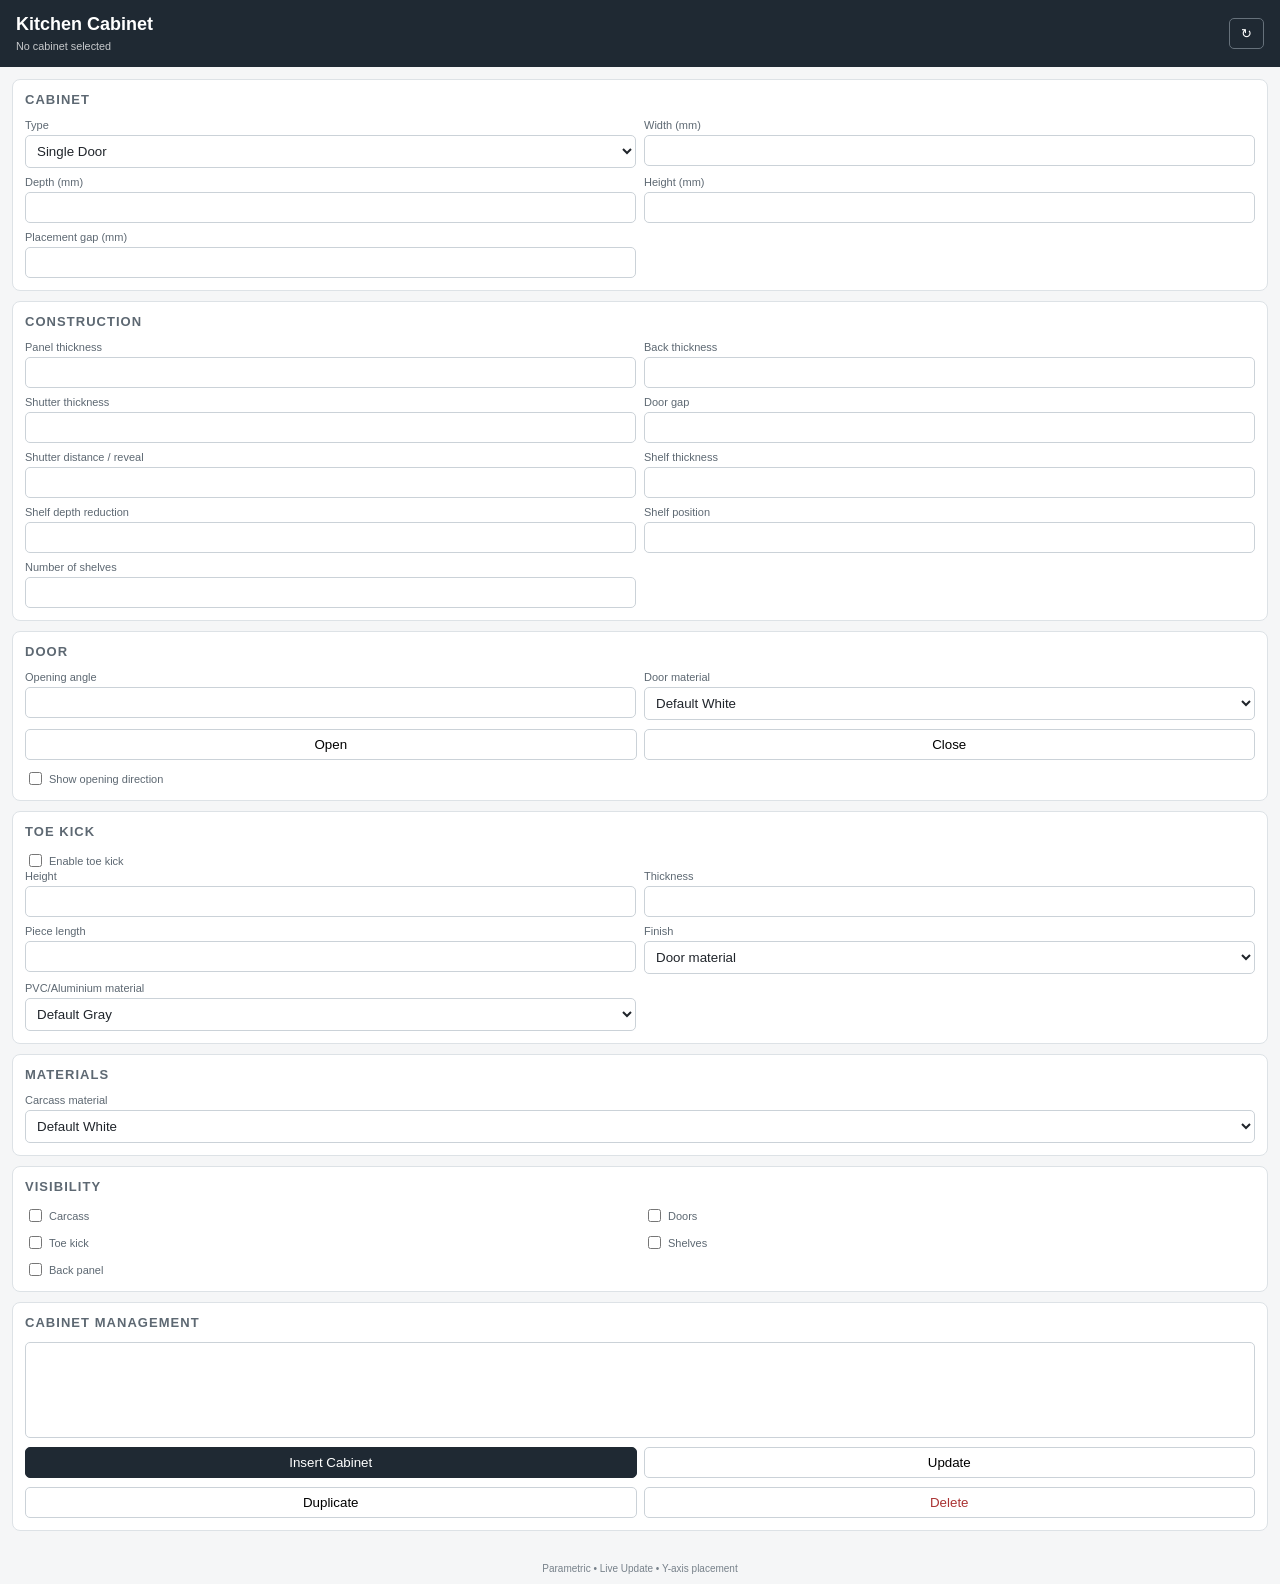
<file: _archive_generator_1.0.0/kitchen_cabinet/ui/index.html>
<!doctype html>
<html><head><meta charset="utf-8"><title>Kitchen Cabinet Generator</title><link rel="stylesheet" href="style.css"></head>
<body>
<header><div><h1>Kitchen Cabinet</h1><small id="active">No cabinet selected</small></div><button class="ghost" onclick="sketchup.refresh()">↻</button></header>
<main>
<section><h2>Cabinet</h2><div class="grid two"><label>Type<select id="type"><option value="single">Single Door</option><option value="double">Double Door</option></select></label><label>Width (mm)<input id="width" type="number"></label><label>Depth (mm)<input id="depth" type="number"></label><label>Height (mm)<input id="height" type="number"></label><label>Placement gap (mm)<input id="placement_gap" type="number"></label></div></section>
<section><h2>Construction</h2><div class="grid two"><label>Panel thickness<input id="panel_thickness" type="number"></label><label>Back thickness<input id="back_thickness" type="number"></label><label>Shutter thickness<input id="shutter_thickness" type="number"></label><label>Door gap<input id="door_gap" type="number" step="0.1"></label><label>Shutter distance / reveal<input id="shutter_distance" type="number" step="0.1"></label><label>Shelf thickness<input id="shelf_thickness" type="number"></label><label>Shelf depth reduction<input id="shelf_depth_reduction" type="number"></label><label>Shelf position<input id="shelf_position" type="number"></label><label>Number of shelves<input id="shelf_count" type="number" min="0" max="20"></label></div></section>
<section><h2>Door</h2><div class="grid two"><label>Opening angle<input id="opening_angle" type="number" min="0" max="180"></label><label>Door material<select id="door_material"><option value="">Default White</option></select></label></div><div class="row"><button onclick="sketchup.open_door()">Open</button><button onclick="sketchup.close_door()">Close</button></div><label class="check"><input id="show_opening_line" type="checkbox"> Show opening direction</label></section>
<section><h2>Toe Kick</h2><label class="check"><input id="toe_kick_enabled" type="checkbox"> Enable toe kick</label><div class="grid two"><label>Height<input id="toe_kick_height" type="number"></label><label>Thickness<input id="toe_kick_thickness" type="number"></label><label>Piece length<input id="toe_kick_length" type="number"></label><label>Finish<select id="toe_kick_mode"><option value="door">Door material</option><option value="pvc">PVC / Aluminium</option></select></label><label>PVC/Aluminium material<select id="toe_kick_material"><option value="">Default Gray</option></select></label></div></section>
<section><h2>Materials</h2><div class="grid"><label>Carcass material<select id="carcass_material"><option value="">Default White</option></select></label></div></section>
<section><h2>Visibility</h2><div class="checks"><label><input id="show_carcass" type="checkbox"> Carcass</label><label><input id="show_doors" type="checkbox"> Doors</label><label><input id="show_toe_kick" type="checkbox"> Toe kick</label><label><input id="show_shelves" type="checkbox"> Shelves</label><label><input id="show_back" type="checkbox"> Back panel</label></div></section>
<section><h2>Cabinet Management</h2><select id="cabinet_list" size="5" onchange="selectCabinet()"></select><div class="row"><button class="primary" onclick="insertCabinet()">Insert Cabinet</button><button onclick="updateCabinet()">Update</button></div><div class="row"><button onclick="sketchup.duplicate()">Duplicate</button><button class="danger" onclick="sketchup.delete()">Delete</button></div></section>
</main>
<footer><span>Parametric • Live Update • Y-axis placement</span></footer>
<script src="app.js"></script></body></html>
</file>
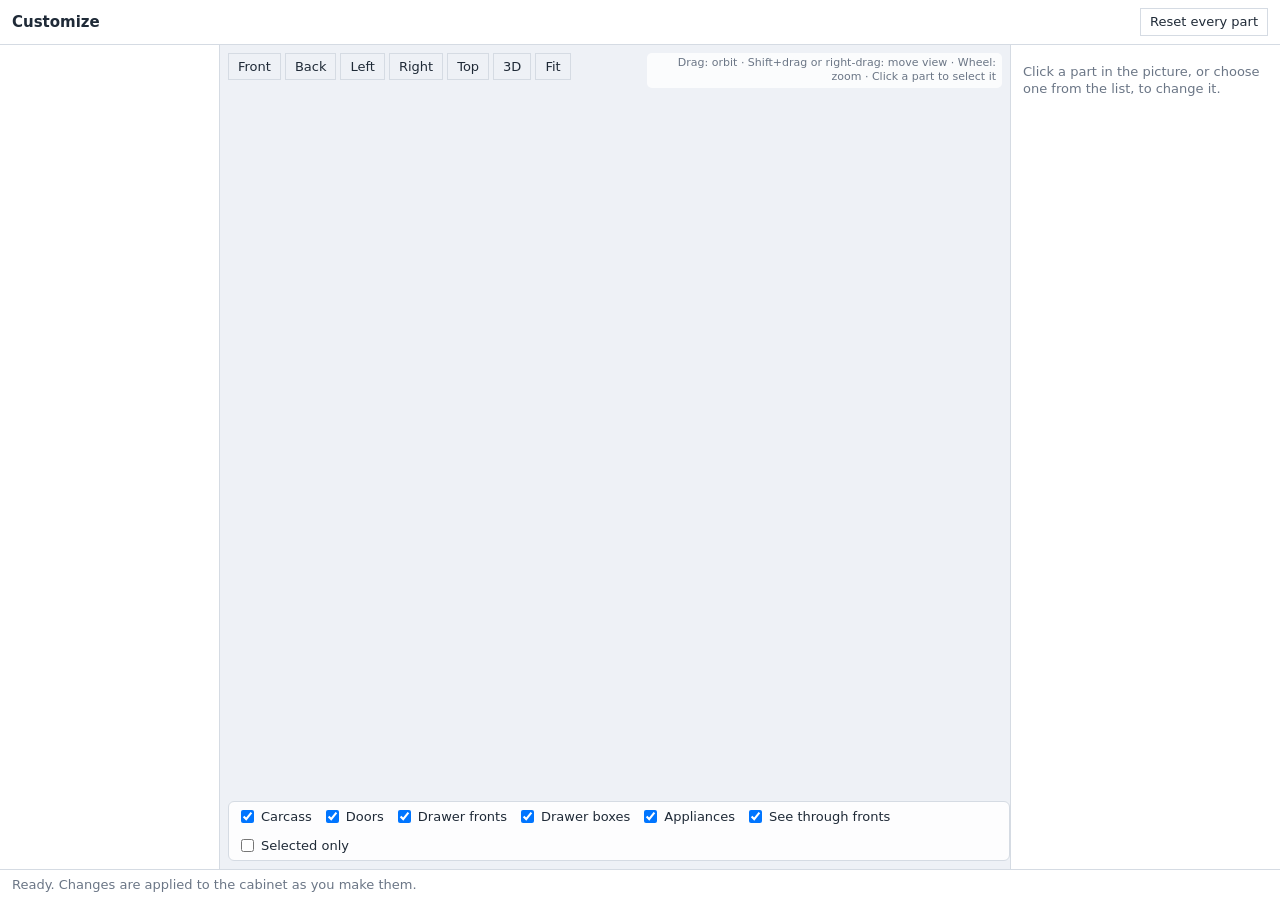
<file: easy_cabinet/html/customize.html>
<!DOCTYPE html>
<html lang="en">
<head>
<meta charset="utf-8">
<meta name="viewport" content="width=device-width, initial-scale=1">
<title>Customize</title>
<style>
  :root {
    --bg: #f4f6f9; --panel: #ffffff; --line: #d5dbe3; --text: #1f2a37; --muted: #6b7686;
    --accent: #2f6fde; --accent-text: #ffffff; --view: #eef1f6; --danger: #c0392b;
  }
  @media (prefers-color-scheme: dark) {
    :root { --bg: #1b2028; --panel: #242b35; --line: #38414f; --text: #e6ebf2; --muted: #98a3b3; --view: #1a1f27; }
  }
  * { box-sizing: border-box; }
  html, body { margin: 0; height: 100%; background: var(--bg); color: var(--text); font: 13px/1.35 "Segoe UI", system-ui, sans-serif; }
  .app { display: grid; grid-template-rows: auto 1fr auto; height: 100%; }
  header { display: flex; gap: 12px; align-items: center; padding: 8px 12px; background: var(--panel); border-bottom: 1px solid var(--line); flex-wrap: wrap; }
  header h1 { font-size: 15px; margin: 0; font-weight: 600; }
  header .size { color: var(--muted); }
  header .sp { flex: 1; }
  main { display: grid; grid-template-columns: 220px minmax(260px, 1fr) 270px; min-height: 0; }
  @media (max-width: 820px) { main { grid-template-columns: 1fr; grid-template-rows: 150px minmax(220px, 1fr) auto; overflow: auto; } }
  .list, .editor { background: var(--panel); overflow: auto; padding: 8px; }
  .list { border-right: 1px solid var(--line); }
  .editor { border-left: 1px solid var(--line); }
  .list h2 { font-size: 11px; text-transform: uppercase; letter-spacing: .05em; color: var(--muted); margin: 10px 4px 4px; }
  .list button { display: block; width: 100%; text-align: left; padding: 4px 8px; margin: 1px 0; border: 1px solid transparent; background: transparent;
    color: var(--text); border-radius: 5px; cursor: pointer; font: inherit; }
  .list button:hover { background: var(--bg); }
  .list button.sel { background: var(--accent); color: var(--accent-text); }
  .list button .dot { color: #e08a00; margin-left: 4px; }
  .stage { position: relative; background: var(--view); min-width: 0; min-height: 0; }
  canvas { position: absolute; inset: 0; width: 100%; height: 100%; cursor: grab; touch-action: none; }
  canvas.drag { cursor: grabbing; }
  .views { position: absolute; left: 8px; top: 8px; display: flex; gap: 4px; flex-wrap: wrap; }
  .toggles { position: absolute; left: 8px; bottom: 8px; display: flex; gap: 10px; flex-wrap: wrap; background: color-mix(in srgb, var(--panel) 88%, transparent);
    padding: 5px 8px; border-radius: 6px; border: 1px solid var(--line); }
  .toggles label { display: flex; align-items: center; gap: 4px; cursor: pointer; }
  .hint { position: absolute; right: 8px; top: 8px; max-width: 45%; text-align: right; color: var(--muted); font-size: 11px; background: color-mix(in srgb, var(--panel) 80%, transparent); padding: 3px 6px; border-radius: 5px; }
  .btn, .btn.danger { border: 1px solid var(--line); background: transparent; color: var(--text); padding: 4px 9px; border-radius: 0; cursor: pointer; font: inherit; font-weight: 500; box-shadow: none; }
  .btn:hover:not(:disabled) { background: rgba(120, 130, 150, 0.16); }
  .btn:disabled { opacity: .45; cursor: default; }
  .editor h2 { font-size: 14px; margin: 2px 0 2px; }
  .editor .sub { color: var(--muted); margin-bottom: 8px; }
  fieldset { border: 1px solid var(--line); border-radius: 6px; margin: 0 0 10px; padding: 8px; }
  legend { padding: 0 4px; color: var(--muted); font-size: 11px; text-transform: uppercase; letter-spacing: .05em; }
  .row { display: grid; grid-template-columns: 1fr 90px; gap: 6px; align-items: center; margin: 4px 0; }
  .row input, select { width: 100%; padding: 4px 6px; border: 1px solid var(--line); border-radius: 5px; background: var(--bg); color: var(--text); font: inherit; }
  .row input:disabled { opacity: .5; }
  .pad { display: grid; grid-template-columns: repeat(3, 1fr); gap: 4px; margin-top: 6px; }
  .pad .btn { padding: 5px 2px; text-align: center; }
  footer { display: flex; gap: 10px; align-items: center; padding: 6px 12px; background: var(--panel); border-top: 1px solid var(--line); }
  #status { flex: 1; color: var(--muted); }
  #status.error { color: var(--danger); }
  .empty { color: var(--muted); padding: 10px 4px; }
</style>
</head>
<body>
<div class="app">
  <header>
    <h1 id="title">Customize</h1>
    <span class="size" id="size"></span>
    <span class="sp"></span>
    <button class="btn danger" id="resetAll" type="button">Reset every part</button>
  </header>

  <main>
    <nav class="list" id="list" aria-label="Parts"></nav>

    <section class="stage" id="stage">
      <canvas id="view" aria-label="3D view of the cabinet"></canvas>
      <div class="views">
        <button class="btn" data-view="front" type="button">Front</button>
        <button class="btn" data-view="back" type="button">Back</button>
        <button class="btn" data-view="left" type="button">Left</button>
        <button class="btn" data-view="right" type="button">Right</button>
        <button class="btn" data-view="top" type="button">Top</button>
        <button class="btn" data-view="iso" type="button">3D</button>
        <button class="btn" id="fit" type="button">Fit</button>
      </div>
      <div class="toggles" id="toggles">
        <label><input type="checkbox" data-group="carcass" checked>Carcass</label>
        <label><input type="checkbox" data-group="door" checked>Doors</label>
        <label><input type="checkbox" data-group="drawer" checked>Drawer fronts</label>
        <label><input type="checkbox" data-group="drawer_box" checked>Drawer boxes</label>
        <label><input type="checkbox" data-group="appliance" checked>Appliances</label>
        <label><input type="checkbox" id="ghost" checked>See through fronts</label>
        <label><input type="checkbox" id="isolate">Selected only</label>
      </div>
      <div class="hint">Drag: orbit &middot; Shift+drag or right-drag: move view &middot; Wheel: zoom &middot; Click a part to select it</div>
    </section>

    <aside class="editor" id="editor">
      <div class="empty" id="noSel">Click a part in the picture, or choose one from the list, to change it.</div>
      <div id="form" hidden>
        <h2 id="partName"></h2>
        <div class="sub" id="partInfo"></div>

        <fieldset>
          <legend>Size (mm)</legend>
          <div class="row"><label for="sx">Depth (front to back)</label><input id="sx" type="text" inputmode="decimal"></div>
          <div class="row"><label for="sy">Width (left to right)</label><input id="sy" type="text" inputmode="decimal"></div>
          <div class="row"><label for="sz">Height (up and down)</label><input id="sz" type="text" inputmode="decimal"></div>
          <div class="row"><label for="st" id="stLabel">Thickness</label><input id="st" type="text" inputmode="decimal"></div>
        </fieldset>

        <fieldset>
          <legend>Move (mm from where it belongs)</legend>
          <div class="row"><label for="mx">Forward (+) / back (-)</label><input id="mx" type="text" inputmode="decimal"></div>
          <div class="row"><label for="my">Right (+) / left (-)</label><input id="my" type="text" inputmode="decimal"></div>
          <div class="row"><label for="mz">Up (+) / down (-)</label><input id="mz" type="text" inputmode="decimal"></div>
          <div class="row"><label for="step">Step of the arrows</label>
            <select id="step"><option>1</option><option>5</option><option selected>10</option><option>50</option><option>100</option></select></div>
          <div class="pad" aria-label="Move the part">
            <button class="btn" data-move="0,-1,0" type="button">&larr; Left</button>
            <button class="btn" data-move="0,0,1" type="button">&uarr; Up</button>
            <button class="btn" data-move="0,1,0" type="button">Right &rarr;</button>
            <button class="btn" data-move="-1,0,0" type="button">Back</button>
            <button class="btn" data-move="0,0,-1" type="button">&darr; Down</button>
            <button class="btn" data-move="1,0,0" type="button">Front</button>
          </div>
        </fieldset>
        <button class="btn" id="resetPart" type="button">Put this part back</button>
      </div>
    </aside>
  </main>

  <footer>
    <div id="status" role="status" aria-live="polite">Loading...</div>
  </footer>
</div>
<script src="customize.js"></script>
</body>
</html>
</file>
<file: easy_cabinet/html/style.css>
/* Easy Cabinet: a light, airy theme with one soft blue accent.
   Every colour is set here; nothing below uses a colour of its own. */
:root {
  color-scheme: light;
  --paper: #dcdfe5;          /* window background */
  --sheet: #e6e8ed;          /* cards and bars */
  --raised: #e0e3e9;         /* buttons, raised surfaces */
  --field: #f1f3f6;          /* inputs */
  --ink: #1c2330;            /* main text */
  --muted: #566274;          /* labels, hints */
  --line: #c9cfd8;           /* hairlines */
  --line-strong: #a9b2bf;    /* input borders */
  --accent: #3b6fe0;         /* the one accent */
  --accent-hover: #2f5fcc;
  --accent-strong: #2f5fcc;
  --accent-deep: #2650b0;
  --accent-ink: #ffffff;
  --accent-soft: #e2ebff;
  --swing: #d97b1a;
  --danger: #c0392b;
  --danger-soft: #fde8e8;
  --ok: #1f8f55;
  --ok-soft: #e1f4e9;
  --info-soft: #e0e5ee;
  --grid: #d6dbe4;
  --preview-bg: #e3e6eb;
  --glow: rgba(59, 111, 224, 0.18);
  --ease: cubic-bezier(0.45, 0, 0.25, 1);
  --soft-ms: 420ms;           /* fades, hovers, small changes */
  --collapse-ms: 900ms;       /* a section sliding open or shut */
  --font: "Segoe UI Variable Text", "Segoe UI Variable Display", "Segoe UI", "Inter", system-ui, -apple-system, "Helvetica Neue", Arial, sans-serif;
  --font-display: "Segoe UI Variable Display", "Segoe UI Variable Text", "Segoe UI", system-ui, sans-serif;
}
* { box-sizing: border-box; }
[hidden] { display: none !important; }

html, body {
  height: 100%;
  margin: 0;
  background: var(--paper);
  color: var(--ink);
  font: 13px/1.45 var(--font);
  font-variant-numeric: tabular-nums;
  -webkit-font-smoothing: antialiased;
  text-rendering: optimizeLegibility;
}

::selection { background: var(--accent-deep); color: var(--accent-ink); }

/* Thin red scrollbar */
.scroll { scrollbar-width: thin; scrollbar-color: var(--line-strong) transparent; }
.scroll::-webkit-scrollbar { width: 9px; }
.scroll::-webkit-scrollbar-thumb { background: var(--line-strong); border-radius: 8px; border: 2px solid var(--sheet); }
.scroll::-webkit-scrollbar-thumb:hover { background: #a9b5c6; }
.app {
  display: flex;
  flex-direction: column;
  height: 100%;
}

/* ---- header + live preview ------------------------------------------------ */

.topbar {
  flex: none;
  background: var(--sheet);
  border-bottom: 1px solid var(--line);
  box-shadow: 0 4px 16px rgba(30, 45, 70, 0.08);
  padding: 12px 14px 12px;
  position: relative;
  z-index: 2;
}

.topbar-row {
  display: flex;
  align-items: center;
  justify-content: space-between;
  gap: 10px;
}

h1 {
  margin: 0;
  font-family: var(--font-display);
  font-size: 16px;
  font-weight: 700;
  letter-spacing: 0.01em;
  color: var(--ink);
}

.badge {
  font-size: 11.5px;
  color: var(--muted);
  border: 1px solid var(--line-strong);
  border-radius: 999px;
  padding: 2px 10px;
  white-space: nowrap;
  transition: color 0.3s var(--ease), border-color 0.3s var(--ease), background 0.3s var(--ease);
}

.badge.active {
  color: var(--accent);
  border-color: var(--accent);
  background: var(--accent-soft);
}

.preview {
  margin: 10px 0 0;
  border: 1px solid var(--line-strong);
  border-radius: 10px;
  overflow: hidden;
  box-shadow: inset 0 0 18px rgba(30, 45, 70, 0.08);
  background-color: var(--preview-bg);
  background-image:
    linear-gradient(var(--grid) 1px, transparent 1px),
    linear-gradient(90deg, var(--grid) 1px, transparent 1px);
  background-size: 12px 12px;
}

.preview svg {
  display: block;
  width: 100%;
  height: 132px;
}

.preview figcaption {
  padding: 4px 8px 5px;
  font-size: 11.5px;
  color: var(--muted);
  border-top: 1px solid var(--line);
  background: color-mix(in srgb, var(--preview-bg) 88%, transparent);
}

.pv-floor { stroke: var(--ink); stroke-width: 1.4; }
.pv-body  { fill: var(--sheet); stroke: var(--ink); stroke-width: 1.4; }
.pv-toe   { fill: var(--line); stroke: var(--ink); stroke-width: 1.1; }
.pv-joint { stroke: var(--ink); stroke-width: 0.8; }
.pv-shelf { stroke: var(--line-strong); stroke-width: 1; stroke-dasharray: 3 3; }
.pv-door  { fill: none; stroke: var(--ink); stroke-width: 1.1; }
.pv-swing { fill: none; stroke: var(--swing); stroke-width: 1.2; stroke-dasharray: 4 3; }
.pv-hinge { fill: var(--ink); }
.pv-handle { fill: var(--accent); stroke: var(--sheet); stroke-width: 0.6; }
.pv-dim   { fill: var(--muted); font-size: 9.5px; font-family: var(--font); }
.pv-ghost { fill: none; stroke: var(--line-strong); stroke-width: 1; stroke-dasharray: 3 3; }
.pv-part  { fill: var(--accent-soft); stroke: var(--accent); stroke-width: 1.5; }
.pv-off   { opacity: 0.3; stroke-dasharray: 3 3; } /* a part switched off in Visibility */

/* ---- scrolling sections --------------------------------------------------- */

.scroll {
  flex: 1;
  min-height: 0;
  overflow-y: auto;
  background: var(--sheet);
}

.card { position: relative; border-bottom: 1px solid var(--line); }

/* The arrows and the grip that move a section up or down: they show when the pointer is over the section's title. */
.card-tools {
  position: absolute;
  top: 9px;
  right: 34px;
  display: flex;
  align-items: center;
  gap: 2px;
  opacity: 0;
  transition: opacity 0.2s var(--ease);
}
.card:hover .card-tools, .card-tools:focus-within, .card.dragging .card-tools { opacity: 1; }
.card.collapsed:not(:hover) .card-tools:not(:focus-within) { opacity: 0; }
.card-grip { cursor: grab; padding: 2px 4px; color: var(--muted); font-size: 13px; line-height: 1; letter-spacing: -2px; user-select: none; }
.card-grip:hover { color: var(--accent); }
.card-move { width: 22px; height: 22px; padding: 0; border: 0; border-radius: 4px; background: transparent; color: var(--muted); font-size: 9px; cursor: pointer; }
.card-move:hover { background: rgba(107, 149, 240, 0.14); color: var(--accent-hover); }
.card.dragging { opacity: 0.5; }
.card.drop-before { box-shadow: inset 0 3px 0 var(--accent); }
.card.drop-after { box-shadow: inset 0 -3px 0 var(--accent); }

.card-head {
  display: flex;
  align-items: center;
  justify-content: space-between;
  width: 100%;
  padding: 12px 14px;
  border: 0;
  background: transparent;
  color: var(--ink);
  font-family: var(--font-display);
  font-size: 13.5px;
  font-weight: 650;
  letter-spacing: 0.02em;
  text-align: left;
  cursor: pointer;
  transition: color 0.3s var(--ease), background 0.3s var(--ease);
}

.card-head:hover { color: var(--accent-hover); background: rgba(107, 149, 240, 0.06); }

.card-head::after {
  content: "";
  width: 7px;
  height: 7px;
  margin-right: 3px;
  border-right: 1.8px solid var(--accent);
  border-bottom: 1.8px solid var(--accent);
  transform: rotate(45deg);
  transition: transform var(--collapse-ms) var(--ease);
}

.card.collapsed .card-head::after { transform: rotate(-45deg); }

/* A section opens and closes by sliding its body down / up, slowly. The height is
   set from script (see toggleCard); the padding lives on the inner box so the
   measured height is exact. */
.card-body {
  overflow: hidden;
  transition: height var(--collapse-ms) var(--ease), opacity calc(var(--collapse-ms) * 0.8) var(--ease), visibility 0s;
}

.card-inner { padding: 2px 14px 14px; }
.card.collapsed .card-body {
  height: 0;
  opacity: 0;
  visibility: hidden; /* so a closed section's fields cannot be tabbed into */
  transition: height var(--collapse-ms) var(--ease), opacity calc(var(--collapse-ms) * 0.6) var(--ease), visibility 0s linear var(--collapse-ms);
}

.no-anim .card-body, .no-anim .card-head::after { transition: none !important; }

@media (prefers-reduced-motion: reduce) {
  :root { --collapse-ms: 1ms; }
}

.card.is-disabled .card-body { opacity: 0.55; }

.subhead {
  margin: 4px 0 8px;
  padding-top: 8px;
  border-top: 1px solid var(--line);
  font-weight: 600;
  color: var(--muted);
}

.hint {
  margin: 0 0 8px;
  color: var(--muted);
  font-size: 12px;
}

/* ---- fields --------------------------------------------------------------- */

.field {
  display: grid;
  gap: 4px;
  margin-bottom: 10px;
  min-width: 0;
}

.field.narrow { max-width: 170px; }

.label {
  color: var(--muted);
  font-size: 11.5px;
  font-weight: 500;
  letter-spacing: 0.03em;
}

.input {
  display: flex;
  align-items: center;
  height: 32px;
  padding: 0 10px;
  border: 1px solid var(--line-strong);
  border-radius: 8px;
  background: var(--field);
  transition: border-color 0.25s var(--ease), box-shadow 0.25s var(--ease), background 0.25s var(--ease);
}

.input:hover { border-color: #7f8a9a; }

.input:focus-within {
  border-color: var(--accent);
  background: #ffffff;
  box-shadow: 0 0 0 3px var(--glow);
}

.input input,
.input select {
  flex: 1;
  width: 100%;
  min-width: 0;
  height: 100%;
  border: 0;
  outline: none;
  background: transparent;
  color: inherit;
  font: inherit;
}

.input select { margin: 0 -4px; }
.input select option { color: var(--ink); background: var(--sheet); }
/* The headings of the material list: each category in a colour of its own, white on it, so they read on any background. */
.input select optgroup { font-weight: 700; color: #fff; background: #4a5563; }
.input select optgroup option { font-weight: 400; color: var(--ink); background: var(--sheet); }
.input select optgroup[label="In this model"] { background: #0f8f7e; }
.input select optgroup[label="Plain colours - Whites"] { background: #4b78b5; }
.input select optgroup[label="Plain colours - Greys and blacks"] { background: #5b6b7a; }
.input select optgroup[label="Plain colours - Blues and greens"] { background: #2f8f5b; }
.input select optgroup[label="Plain colours - Taupes and browns"] { background: #c4552d; }
.input select optgroup[label="Wood - Oak and light woods"] { background: #b9822a; }
.input select optgroup[label="Wood - Walnut and dark woods"] { background: #8a4f2a; }
.input select optgroup[label="Wood - Grey and painted woods"] { background: #7c6a60; }
.input select optgroup[label="EGGER - Woodgrain decors"] { background: #9c5a14; }
.input select optgroup[label="EGGER - Plain decors"] { background: #3a6ea5; }
.input select optgroup[label="Stone and concrete"] { background: #7a5bc4; }
.input select optgroup[label="Glass"] { background: #3f9fb8; }
.input select optgroup[label="Metal"] { background: #5f7d95; }
.input select optgroup[label="PVC and edging"] { background: #6f7b86; }
.input select optgroup[label="V-Ray ready - Gloss and satin"] { background: #cc2a6f; }
.input select optgroup[label="V-Ray ready - Metal"] { background: #0e8fa3; }

.input em {
  margin-left: 6px;
  font-style: normal;
  font-size: 11.5px;
  color: var(--muted);
}

.input input:disabled,
.input select:disabled { color: var(--muted); }

.has-chip { padding-left: 7px; }

.chip {
  flex: none;
  width: 12px;
  height: 12px;
  margin-right: 7px;
  border-radius: 2px;
  border: 1px solid var(--line-strong);
  background: transparent;
}

.chip:not([data-color]) { visibility: hidden; }

.field.invalid .input {
  border-color: var(--danger);
  box-shadow: 0 0 0 2px var(--danger-soft);
}

.grid-2 { display: grid; grid-template-columns: repeat(2, minmax(0, 1fr)); gap: 10px; }
.grid-2.uneven { grid-template-columns: minmax(0, 1.6fr) minmax(0, 1fr); }
.grid-3 { display: grid; grid-template-columns: repeat(3, minmax(0, 1fr)); gap: 10px; }

.check {
  display: flex;
  flex-direction: row-reverse; /* the switch is on the right of its text, at the edge of the panel */
  justify-content: space-between;
  align-items: center;
  gap: 12px;
  width: 100%;
  margin: 2px 0;
  cursor: pointer;
}
.check > span { flex: 1; min-width: 0; }

/* Every tick is an on/off switch. */
input[type="checkbox"] {
  -webkit-appearance: none; appearance: none; flex: none; position: relative; margin: 0; width: 32px; height: 18px; border-radius: 999px;
  background: var(--line-strong); border: 0; cursor: pointer; transition: background var(--soft-ms) var(--ease);
}
input[type="checkbox"]::after {
  content: ""; position: absolute; top: 2px; left: 2px; width: 14px; height: 14px; border-radius: 50%; background: #fff;
  box-shadow: 0 1px 3px rgba(20, 30, 50, 0.3); transition: transform var(--soft-ms) var(--ease);
}
input[type="checkbox"]:checked { background: var(--accent); }
input[type="checkbox"]:checked::after { transform: translateX(14px); }
input[type="checkbox"]:focus-visible { outline: 2px solid var(--accent); outline-offset: 2px; }
input[type="checkbox"]:disabled { opacity: 0.5; cursor: default; }

.switch-row { display: flex; flex-direction: column; gap: 4px; margin: 2px 0 10px; }
.switch-row > .group-title { margin: 10px 0 0; }
.switch-row > .group-title:first-child { margin-top: 0; padding-top: 0; border-top: 0; }
.checks { display: flex; flex-direction: column; gap: 4px; padding-top: 4px; } /* the switches are always one below another */
.checks .check { width: auto; }

/* ---- actions -------------------------------------------------------------- */

.actions {
  flex: none;
  padding: 10px 14px 12px;
  background: var(--paper);
  border-top: 1px solid var(--line);
  box-shadow: 0 -4px 16px rgba(30, 45, 70, 0.08);
}

.btn-row { display: grid; gap: 6px; }
.btn-row + .btn-row { margin-top: 6px; }
.btn-row.four { grid-template-columns: repeat(4, minmax(0, 1fr)); }
.btn-row.five { grid-template-columns: repeat(5, minmax(0, 1fr)); }
.btn-row.five .btn { padding: 0 4px; }
.btn-row.six { grid-template-columns: repeat(6, minmax(0, 1fr)); }
.btn-row.six .btn { padding: 0 2px; font-size: 12px; }
.btn-row.one { grid-template-columns: minmax(0, 1fr); }

/* Soft changes: things fade rather than snap. */
.feature-off { transition: opacity var(--soft-ms) var(--ease); }
.status { animation: soft-in var(--soft-ms) var(--ease); }
@keyframes soft-in { from { opacity: 0; transform: translateY(4px); } to { opacity: 1; transform: none; } }
.preview svg * { transition: opacity var(--soft-ms) var(--ease); }
.check input, .input select, .input input { transition: color var(--soft-ms) var(--ease); }
.scroll { scroll-behavior: auto; overscroll-behavior: contain; } /* wheel smoothing is done in script */
@media (prefers-reduced-motion: reduce) {
  :root { --soft-ms: 1ms; }
  .status { animation: none; }
}

/* Filler / End Panel blocks inside the Cabinet section, and the small
   per-block Insert buttons (Filler, End Panel, Toe Kick). */
.subblock { margin-top: 14px; padding-top: 10px; border-top: 1px solid var(--line, #d9dde3); }
.sub-head { margin: 0 0 6px; font-size: 12px; font-weight: 600; }
.sub-btn { width: 100%; margin-top: 8px; }

.btn {
  height: 34px;
  padding: 0 10px;
  border: 1px solid var(--line-strong);
  border-radius: 8px;
  background: var(--raised);
  color: var(--ink);
  font: inherit;
  font-weight: 600;
  letter-spacing: 0.02em;
  cursor: pointer;
  transition: transform 0.15s var(--ease), border-color 0.25s var(--ease), color 0.25s var(--ease),
              background 0.25s var(--ease), box-shadow 0.25s var(--ease), filter 0.25s var(--ease);
}

.btn:hover:not(:disabled) { border-color: var(--accent); color: var(--accent-hover); }
.btn:active:not(:disabled) { transform: translateY(1px); }
.btn.primary { background: var(--accent-strong); border-color: var(--accent-strong); color: var(--accent-ink); }
.btn.primary:hover:not(:disabled) { background: var(--accent); border-color: var(--accent); color: var(--accent-ink); }
.btn.danger { color: var(--danger); }
.btn.danger:hover:not(:disabled) { border-color: var(--danger); color: var(--danger); background: var(--danger-soft); }
.btn:disabled { opacity: 0.55; cursor: default; }

/* The action bar: the two main actions big, the insert variants tinted, the rest quiet. */
.actions .btn { border-radius: 10px; display: inline-flex; align-items: center; justify-content: center; gap: 6px; }
.actions .btn[hidden] { display: none; }
.btn .ico { width: 15px; height: 15px; flex: none; fill: none; stroke: currentColor; stroke-width: 2; stroke-linecap: round; stroke-linejoin: round; }
.btn.lg { height: 32px; font-size: 13px; }
.btn.primary { box-shadow: 0 2px 8px rgba(47, 95, 204, 0.3); }
.btn.primary:hover:not(:disabled) { box-shadow: 0 3px 12px rgba(47, 95, 204, 0.4); }
.btn.soft { background: var(--accent-soft); border-color: transparent; color: var(--accent-deep); }
.btn.soft:hover:not(:disabled) { background: var(--accent-soft); border-color: var(--accent); color: var(--accent-deep); }
.btn.tint { height: 30px; background: transparent; border-color: var(--line-strong); font-size: 12px; font-weight: 600; }
.btn.tint .ico { color: var(--accent); }
.btn.ghost { height: 30px; padding: 0 4px; border-color: transparent; background: transparent; color: var(--muted); font-size: 12px; font-weight: 500; letter-spacing: 0; gap: 4px; }
.btn.ghost:hover:not(:disabled) { background: var(--accent-soft); border-color: transparent; color: var(--accent-deep); }
.btn.ghost.danger { color: var(--danger); }
.btn.ghost.danger:hover:not(:disabled) { background: var(--danger-soft); color: var(--danger); }
/* every button of the action bar is the same: soft blue, one size (the Delete button has the same shape in soft red) */
.actions .btn-row.quad, .actions .btn-row.tools { grid-template-columns: none; grid-auto-flow: column; grid-auto-columns: minmax(0, 1fr); gap: 5px; }
/* the buttons of the action bar: five in a row, side by side and one under the other with no space between them, no colour: only thin lines between them */
.actions .btn-row.quad, .actions .btn-row.tools { gap: 0; grid-template-columns: none; grid-auto-flow: column; grid-auto-columns: minmax(0, 1fr); margin: 0; }
.actions .btn-row + .btn-row, .actions .btn-row.tools { margin-top: 0; }
.actions .btn.tile { display: flex; align-items: center; justify-content: center; height: 44px; padding: 0 3px; border: 0; border-right: 1px solid var(--line-strong); border-top: 1px solid var(--line-strong); border-radius: 0; background: transparent; color: var(--ink); font-size: 12px; font-weight: 500; letter-spacing: 0; box-shadow: none; transition: background 0.15s var(--ease); }
.actions .btn.tile:last-child { border-right: 0; }
.actions .btn.tile span { max-width: 100%; text-align: center; line-height: 1.15; overflow-wrap: anywhere; }
.actions .btn.tile:hover:not(:disabled), .actions .btn.tile.active { background: rgba(120, 130, 150, 0.16); color: var(--ink); }
.actions .btn.tile:active:not(:disabled) { transform: none; }
.actions .btn.tile:disabled { opacity: 0.5; }
.actions .btn.tile[hidden] { display: none; }
.btn-row.fb-send { grid-template-columns: repeat(4, minmax(0, 1fr)); gap: 4px; }
.btn-row.fb-send .btn, .modal .btn { padding: 0 6px; white-space: nowrap; overflow: hidden; text-overflow: ellipsis; }
.btn-row.fb-send .btn { padding: 0 2px; font-size: 12px; }
.btn-row.two-eq { grid-template-columns: 1fr 1fr; margin-top: 12px; }
.btn-row.two-eq.single { grid-template-columns: minmax(0, 1fr); } /* (one button alone: the whole width, and its own right border) */
.btn-row.two-eq.single > .btn, .btn-row.two-eq.single > .btn:not(:last-child) { border-right-width: 1px; }

/* the Feedback window */
.modal { position: fixed; inset: 0; z-index: 50; display: flex; align-items: center; justify-content: center; padding: 14px; background: rgba(20, 28, 40, 0.45); }
.modal[hidden] { display: none; }
.modal-card { width: 100%; max-width: 420px; max-height: 100%; overflow: auto; padding: 16px; border-radius: 14px; background: #ffffff; border: 1px solid var(--line); box-shadow: 0 10px 40px rgba(0, 0, 0, 0.3); }
.modal-card h2 { margin: 0 0 6px; font-size: 16px; }
.input.area { height: auto; align-items: stretch; padding: 8px 10px; }
.modal-card textarea { display: block; width: 100%; min-height: 120px; resize: vertical; box-sizing: border-box; font: inherit; color: inherit; background: transparent; border: 0; outline: 0; padding: 0; line-height: 1.4; }

.status {
  margin-bottom: 8px;
  padding: 7px 10px;
  border-left: 3px solid var(--line-strong);
  border-radius: 6px;
  background: var(--info-soft);
  font-size: 12.5px;
  max-height: 120px;
  overflow-y: auto;
}

.status.ok { border-left-color: var(--ok); background: var(--ok-soft); }
.status.error { border-left-color: var(--danger); background: var(--danger-soft); }
.status ul { margin: 4px 0 0; padding-left: 16px; }

:focus-visible { outline: 2px solid var(--accent); outline-offset: 1px; }
.input :focus-visible { outline: none; }

@media (prefers-reduced-motion: reduce) {
  .card-head::after { transition: none; }
}
.version { margin-left: 4px; font-size: 11.5px; font-weight: 500; color: var(--muted); }

/* An option the selected catalog does not offer: shown, but greyed out and locked. */
.feature-off { opacity: 0.45; pointer-events: none; }
.card.feature-off .card-head { cursor: default; }
.thick-row { display: grid; grid-template-columns: minmax(0, 1fr) minmax(0, 1fr); gap: 8px; }
.rotate-row { display: grid; grid-template-columns: minmax(0, 1fr) auto; gap: 8px; align-items: end; }
.rotate-row .btn { margin-bottom: 10px; padding: 0 18px; }
.cutlist-wrap { margin-top: 10px; overflow-x: auto; }
.cutlist { width: 100%; border-collapse: collapse; font-size: 12px; }
.cutlist th, .cutlist td { padding: 4px 6px; text-align: right; border-bottom: 1px solid var(--line, rgba(0,0,0,.08)); white-space: nowrap; }
.cutlist th:first-child, .cutlist td:first-child, .cutlist th:nth-child(5), .cutlist td:nth-child(5) { text-align: left; }
.cutlist th { font-weight: 600; opacity: .8; }
.btn-row.two { grid-template-columns: minmax(0, 2fr) minmax(0, 1fr); }
/* ---- visibility: ticks in groups ---------------------------------------- */
.vis { display: block; }
.vis-group { margin: 0 0 10px; padding: 0 0 8px; border-bottom: 1px solid var(--line); }
.vis-group:last-child { margin-bottom: 0; border-bottom: 0; padding-bottom: 0; }
.vis-title { margin: 0 0 4px; font-size: 11px; font-weight: 600; letter-spacing: .06em; text-transform: uppercase; color: var(--muted); }
.vis-list { display: flex; flex-direction: column; gap: 4px; } /* the switches are always one below another */
.vis-list .check { width: auto; }
.vis-list .check.wide { grid-column: 1 / -1; }
.grid-2 > .check, .grid-3 > .check { grid-column: 1 / -1; } /* a switch is never put beside another field or switch */
.vis-list .check.sub { margin-left: 22px; }
.vis-subtitle { grid-column: 1 / -1; margin: 4px 0 0 22px; font-size: 10px; font-weight: 600; letter-spacing: .06em; text-transform: uppercase; color: var(--muted); }
.group-title { margin: 12px 0 2px; padding-top: 8px; border-top: 1px solid var(--line, rgba(128,128,128,.25)); font-size: 10px; font-weight: 600; letter-spacing: .06em; text-transform: uppercase; color: var(--muted); }

/* the cross that closes the message at the bottom of the panel */
.status { position: relative; padding-right: 30px; }
.status-close { position: absolute; top: 4px; right: 6px; width: 22px; height: 22px; padding: 0; border: 0; border-radius: 50%; background: transparent; color: inherit; font-size: 18px; line-height: 20px; cursor: pointer; opacity: 0.6; }
.status-close:hover { opacity: 1; background: rgba(128, 128, 128, 0.2); }

/* Nothing works until a model is chosen (Models card). */
.gated { opacity: 0.45; filter: grayscale(0.4); pointer-events: none; user-select: none; }

.section-sep { border: 0; border-top: 1px solid var(--line, rgba(128,128,128,.35)); margin: 12px 0; }

/* Every button of the extension looks the same: flat, square, no colour, a thin outline, light grey under the mouse (the buttons of the action bar
   have their own rows above: the same look without outlines between them). Buttons of a row touch one another. */
.btn, .btn.primary, .btn.soft, .btn.tint, .btn.ghost, .btn.danger {
  height: 32px; padding: 0 10px; border: 1px solid var(--line-strong); border-radius: 0; background: transparent; color: var(--ink);
  font-weight: 500; letter-spacing: 0; box-shadow: none;
}
.btn:hover:not(:disabled), .btn.primary:hover:not(:disabled), .btn.soft:hover:not(:disabled), .btn.tint:hover:not(:disabled), .btn.ghost:hover:not(:disabled), .btn.danger:hover:not(:disabled) {
  background: rgba(120, 130, 150, 0.16); color: var(--ink); border-color: var(--line-strong); box-shadow: none;
}
.btn-row, .btn-row.fb-send { gap: 0; }
.btn-row > .btn:not(:last-child) { border-right-width: 0; }
.sub-btn { width: 100%; }
.btn-row.three { grid-template-columns: repeat(3, minmax(0, 1fr)); }

/* ---- the cabinet gallery ---------------------------------------------------------------------- */
.gallery { user-select: none; -webkit-user-select: none; margin-top: 10px; border: 1px solid var(--line-strong); border-radius: 8px; background: var(--field); overflow: hidden; }
.gallery-bar { display: flex; align-items: center; background: var(--raised); border-bottom: 1px solid var(--line); }
.gallery.min .gallery-bar { border-bottom: 0; }
.gallery-toggle { flex: 1; display: flex; align-items: center; gap: 8px; padding: 7px 10px; border: 0; background: transparent; color: var(--ink); font: inherit; font-weight: 600; text-align: left; cursor: pointer; }
.gallery-toggle::after { content: "\2013"; margin-left: auto; color: var(--muted); font-weight: 700; } /* the minimise sign */
.gallery.min .gallery-toggle::after { content: "+"; }
.gallery-count { color: var(--muted); font-weight: 400; }
.gallery-body { padding: 8px; }
.gallery.min .gallery-body { display: none; }
.gallery-options { display: flex; flex-wrap: wrap; gap: 8px; justify-content: space-between; margin-bottom: 6px; }
.seg { display: inline-flex; border: 1px solid var(--line-strong); border-radius: 6px; overflow: hidden; }
.seg button { border: 0; border-right: 1px solid var(--line); background: var(--raised); color: var(--ink); font: inherit; padding: 3px 9px; cursor: pointer; }
.seg button:last-child { border-right: 0; }
.seg button.on { background: var(--accent); color: var(--accent-ink); }
.gallery-hint { margin: 0 0 6px; color: var(--muted); font-size: 11.5px; }
.gallery-grid { cursor: grab; --cell: 120px; --pic: 96px; display: grid; grid-template-columns: repeat(auto-fill, minmax(var(--cell), 1fr)); gap: 6px; max-height: min(520px, 70vh); overflow-y: auto; overscroll-behavior: contain; padding-right: 2px; align-content: start; }
.gallery-grid[data-size="small"] { --cell: 78px; --pic: 62px; }
.gallery-grid[data-size="big"] { --cell: 180px; --pic: 150px; }
.gcard { display: flex; flex-direction: column; align-items: stretch; gap: 3px; padding: 5px; border: 1px solid var(--line); border-radius: 7px; background: var(--sheet); cursor: grab; user-select: none; touch-action: none; }
.gcard:hover { border-color: var(--accent); }
.gcard.on { border-color: var(--accent); box-shadow: 0 0 0 2px var(--glow); background: var(--accent-soft); }
.gcard.dragging { opacity: 0.55; cursor: grabbing; }
.gcard svg { display: block; width: 100%; height: var(--pic); pointer-events: none; }
.gcard .gname { font-size: 11.5px; line-height: 1.25; text-align: center; overflow: hidden; display: -webkit-box; -webkit-line-clamp: 2; -webkit-box-orient: vertical; min-height: 2.5em; }
.gcard .gsize { font-size: 10.5px; color: var(--muted); text-align: center; white-space: nowrap; overflow: hidden; text-overflow: ellipsis; }
.gallery-grid[data-size="small"] .gname { font-size: 10.5px; }
.gallery-grid[data-size="small"] .gsize { display: none; }
.gallery-empty { grid-column: 1 / -1; color: var(--muted); padding: 8px 2px; }
body.gallery-dragging { cursor: grabbing; user-select: none; -webkit-user-select: none; }
body.gallery-dragging * { cursor: grabbing !important; }
.gallery-search { margin-bottom: 6px; }
.gallery-search input { width: 100%; height: 30px; padding: 0 10px; border: 1px solid var(--line-strong); border-radius: 6px; background: var(--field); color: var(--ink); font: inherit; }
.gallery-search input:focus { outline: none; border-color: var(--accent); box-shadow: 0 0 0 2px var(--glow); }

/* The message of the action bar floats over the bottom of the panel instead of pushing it up: when it came and went, the whole panel above it got shorter and taller
   again (a shake at every click). */
.actions { position: relative; }
/* The More tile opens a small menu over the bar (Donate, Feedback, Help) */
.more-menu { position: absolute; right: 6px; bottom: 50px; z-index: 40; /* (over the message of the action bar, z-index 30) */ display: flex; flex-direction: column; min-width: 130px; padding: 4px; border: 1px solid var(--line-strong); border-radius: 10px; background: #ffffff; box-shadow: 0 8px 26px rgba(0, 0, 0, 0.28); }
.more-menu[hidden] { display: none; }
.more-menu .btn.tile { height: 36px; border: 0; border-radius: 7px; justify-content: flex-start; padding: 0 12px; }
.community-list { display: flex; flex-direction: column; gap: 8px; margin: 0 0 12px; max-height: 46vh; overflow-y: auto; overscroll-behavior: contain; }
.modal-card.wide { box-sizing: border-box; width: calc(100% - 44px); max-width: 760px; max-height: calc(100% - 44px); display: flex; flex-direction: column; } /* (room round it: a click on the dim area closes the window) */
.modal-card.wide .community-list { flex: 1 1 auto; min-height: 0; max-height: none; }
.news-post { padding: 14px; border: 1px solid var(--line); border-radius: 10px; background: #ffffff; }
.news-head { display: flex; gap: 12px; align-items: center; margin-bottom: 10px; }
.news-avatar { flex: none; width: 40px; height: 40px; border-radius: 6px; object-fit: cover; background: var(--accent-soft); }
.news-title { font-size: 16px; font-weight: 600; line-height: 1.25; }
.news-meta { margin-top: 2px; font-size: 11.5px; color: var(--muted); }
.news-meta .news-author { color: var(--accent); font-weight: 600; margin-right: 8px; }
.news-body { font-size: 13px; line-height: 1.55; overflow-wrap: anywhere; }
.news-body p { margin: 0 0 10px; }
.news-body h2, .news-body h3, .news-body h4 { margin: 14px 0 6px; line-height: 1.25; }
.news-body ul, .news-body ol { margin: 0 0 10px; padding-left: 22px; }
.news-body img { display: block; max-width: 100%; height: auto; margin: 8px 0; border-radius: 6px; }
.news-body a, .news-link { color: var(--accent); text-decoration: none; cursor: pointer; }
.news-body a:hover, .news-link:hover { text-decoration: underline; }
.news-body blockquote { margin: 0 0 10px; padding: 2px 12px; border-left: 3px solid var(--line-strong); color: var(--muted); }
.news-body code, .news-body pre { font: 12px ui-monospace, Consolas, monospace; background: var(--code, rgba(120, 130, 150, 0.16)); border-radius: 4px; }
.news-body code { padding: 1px 4px; }
.news-body pre { padding: 8px; overflow-x: auto; }
.news-text { white-space: pre-wrap; }
.news-replies { margin-top: 12px; padding-top: 8px; border-top: 1px solid var(--line); }
.news-replies-title { margin-bottom: 6px; font-size: 11px; font-weight: 600; text-transform: uppercase; letter-spacing: .05em; color: var(--muted); }
.news-reply { display: flex; gap: 10px; margin: 0 0 10px 14px; padding-left: 10px; border-left: 2px solid var(--accent-soft); font-size: 13px; line-height: 1.5; overflow-wrap: anywhere; }
.news-reply-avatar { flex: none; width: 26px; height: 26px; border-radius: 5px; object-fit: cover; background: var(--accent-soft); }
.news-reply-main { min-width: 0; flex: 1; }
.news-tags { display: flex; flex-wrap: wrap; gap: 4px; margin-top: 8px; }
.news-tags span { padding: 1px 7px; border-radius: 999px; background: var(--accent-soft); font-size: 10.5px; }
.news-foot { margin-top: 8px; font-size: 12px; }
.community-empty { padding: 14px 4px; font-size: 12.5px; color: var(--muted); text-align: center; }
.community-note { padding: 8px 10px; border-radius: 8px; background: var(--accent-soft); }
.card[hidden] { display: none; }
/* The Support window: the goal for the next version */
.support-intro { margin: 0 0 12px; padding: 12px 14px; border: 1px solid var(--line); border-radius: 10px; background: #ffffff; font-size: 13px; line-height: 1.5; }
.support-goal { margin: 0 0 12px; border: 1px solid var(--line); border-radius: 10px; background: #ffffff; overflow: hidden; }
.support-goal[hidden], #supportMessage[hidden] { display: none; }
.support-goal-head { display: flex; justify-content: space-between; align-items: baseline; gap: 8px; padding: 10px 14px; border-bottom: 1px solid var(--line); background: var(--accent-soft); font-size: 13px; }
.support-sep { display: inline-block; width: 1px; height: 12px; margin: 0 8px; vertical-align: middle; background: var(--line-strong, var(--line)); }
.support-target { font-weight: 600; }
.support-bar { margin: 14px; height: 24px; border-radius: 4px; background: var(--sheet, rgba(120, 130, 150, 0.14)); overflow: hidden; }
.support-fill { position: relative; min-width: 2px; height: 100%; display: flex; align-items: center; justify-content: center; background: repeating-linear-gradient(135deg, #e94f9c 0 10px, #f06eb0 10px 20px); color: #fff; font-size: 11px; font-weight: 600; white-space: nowrap; overflow: hidden; }
.support-figures { display: grid; grid-template-columns: repeat(3, 1fr); gap: 8px; padding: 0 14px 12px; text-align: center; }
.support-figure-label { display: block; font-size: 10.5px; text-transform: uppercase; letter-spacing: .05em; color: var(--muted); }
.support-figures strong { font-size: 17px; }
.support-people { padding: 0 14px 6px; font-size: 12px; color: var(--muted); text-align: center; }
.support-goal .help-text { padding: 0 14px; }
.btn.support-contribute { background: #e94f9c; border-color: #c93d84; color: #fff; }
.btn.support-contribute:hover:not(:disabled) { background: #f06eb0; }
/* A group of the Settings that opens and closes (closed to begin with) */
.group-toggle { display: flex; align-items: center; justify-content: space-between; width: 100%; box-sizing: border-box; border-left: 0; border-right: 0; border-bottom: 0; background: transparent; text-align: left; cursor: pointer; }
.group-toggle::after { content: ''; width: 6px; height: 6px; margin-right: 4px; border-right: 2px solid currentColor; border-bottom: 2px solid currentColor; transform: rotate(45deg); transition: transform 0.15s var(--ease); }
.group-toggle[aria-expanded="true"]::after { transform: rotate(-135deg); }
.group-toggle:hover { color: var(--ink); }
.card-prefs[hidden] { display: none; }
.card-prefs { display: grid; grid-template-columns: 1fr 1fr; gap: 6px 16px; margin: 6px 0 14px; }
.card-prefs .check { min-height: 38px; font-size: 14px; }
.group-toggle { padding-top: 14px; padding-bottom: 6px; font-size: 12.5px; }
@media (max-width: 400px) { .card-prefs { grid-template-columns: 1fr; } }
.help-text { margin: 0 0 8px; font-size: 12.5px; line-height: 1.45; }
.actions .status { position: absolute; left: 14px; right: 14px; bottom: calc(100% + 6px); margin: 0; z-index: 30; box-shadow: 0 3px 14px rgba(30, 45, 70, 0.22); }

.gcard .gnote { white-space: normal; line-height: 1.25; }
.gallery-grid[data-size="small"] .gnote { display: none; }
</file>
<file: _archive_generator_1.0.0/kitchen_cabinet/ui/style.css>
*{box-sizing:border-box}body{margin:0;font:13px Arial,sans-serif;background:#f5f6f7;color:#20252b}header{display:flex;justify-content:space-between;align-items:center;padding:14px 16px;background:#1f2933;color:#fff;position:sticky;top:0}h1{font-size:18px;margin:0 0 3px}h2{font-size:13px;margin:0 0 12px;text-transform:uppercase;letter-spacing:.08em;color:#5d6872}small{opacity:.75}main{padding:12px}section{background:#fff;border:1px solid #dde2e6;border-radius:8px;padding:12px;margin-bottom:10px}.grid{display:grid;gap:8px}.grid.two{grid-template-columns:1fr 1fr}label{display:flex;flex-direction:column;gap:4px;font-size:11px;color:#5d6872}input,select{width:100%;padding:7px;border:1px solid #cbd2d8;border-radius:5px;background:#fff;color:#20252b}input:focus,select:focus{outline:2px solid #9ab8d0}.row{display:flex;gap:7px;margin-top:9px}button{border:1px solid #cbd2d8;background:#fff;padding:7px 11px;border-radius:5px;cursor:pointer;flex:1}button:hover{background:#eef1f4}.primary{background:#1f2933;color:#fff;border-color:#1f2933}.danger{color:#a33}.ghost{background:transparent;color:#fff;border-color:#66717b;flex:0 0 auto}.check{flex-direction:row;align-items:center;margin-top:9px}.check input{width:auto}.checks{display:grid;grid-template-columns:1fr 1fr;gap:8px}.checks label{flex-direction:row;align-items:center}.checks input{width:auto}#cabinet_list{font-family:monospace}footer{padding:10px 14px;color:#77818a;font-size:10px;text-align:center}
</file>
